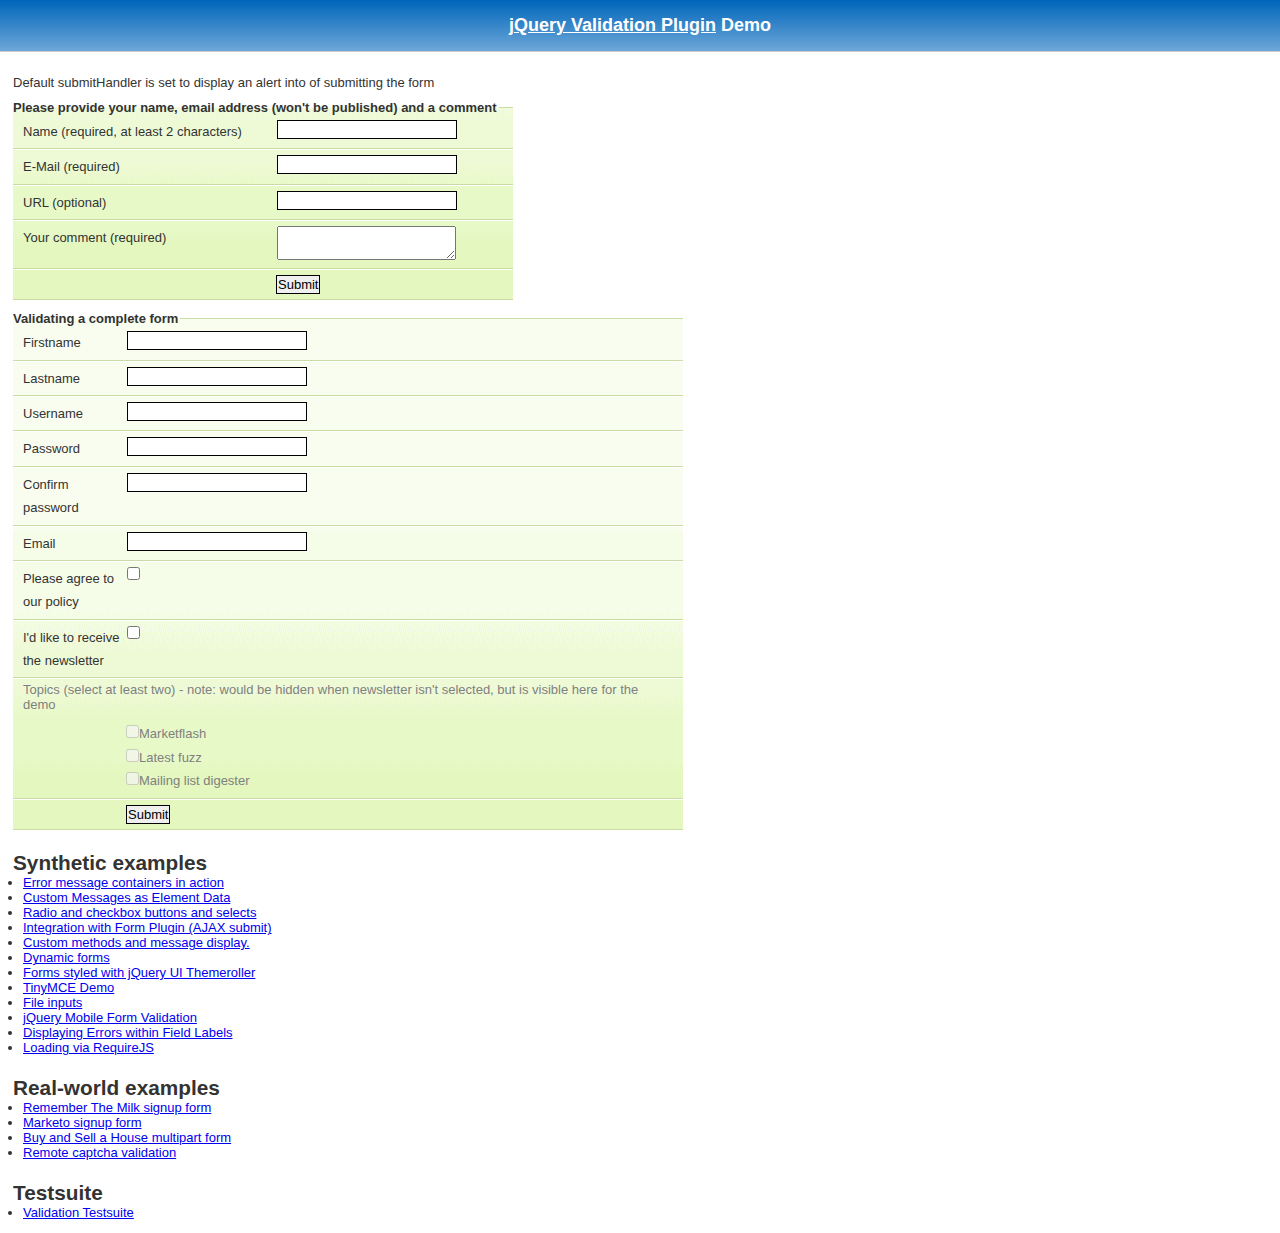
<file: js-lib/jquery-validation/demo/index.html>
<!DOCTYPE html>
<html lang="en">
<head>
	<meta charset="utf-8">
	<title>jQuery validation plug-in - main demo</title>
	<link rel="stylesheet" href="css/screen.css">
	<script src="../lib/jquery.js"></script>
	<script src="../dist/jquery.validate.js"></script>
	<script>
	$.validator.setDefaults({
		submitHandler: function() {
			alert("submitted!");
		}
	});

	$().ready(function() {
		// validate the comment form when it is submitted
		$("#commentForm").validate();

		// validate signup form on keyup and submit
		$("#signupForm").validate({
			rules: {
				firstname: "required",
				lastname: "required",
				username: {
					required: true,
					minlength: 2
				},
				password: {
					required: true,
					minlength: 5
				},
				confirm_password: {
					required: true,
					minlength: 5,
					equalTo: "#password"
				},
				email: {
					required: true,
					email: true
				},
				topic: {
					required: "#newsletter:checked",
					minlength: 2
				},
				agree: "required"
			},
			messages: {
				firstname: "Please enter your firstname",
				lastname: "Please enter your lastname",
				username: {
					required: "Please enter a username",
					minlength: "Your username must consist of at least 2 characters"
				},
				password: {
					required: "Please provide a password",
					minlength: "Your password must be at least 5 characters long"
				},
				confirm_password: {
					required: "Please provide a password",
					minlength: "Your password must be at least 5 characters long",
					equalTo: "Please enter the same password as above"
				},
				email: "Please enter a valid email address",
				agree: "Please accept our policy"
			}
		});

		// propose username by combining first- and lastname
		$("#username").focus(function() {
			var firstname = $("#firstname").val();
			var lastname = $("#lastname").val();
			if (firstname && lastname && !this.value) {
				this.value = firstname + "." + lastname;
			}
		});

		//code to hide topic selection, disable for demo
		var newsletter = $("#newsletter");
		// newsletter topics are optional, hide at first
		var inital = newsletter.is(":checked");
		var topics = $("#newsletter_topics")[inital ? "removeClass" : "addClass"]("gray");
		var topicInputs = topics.find("input").attr("disabled", !inital);
		// show when newsletter is checked
		newsletter.click(function() {
			topics[this.checked ? "removeClass" : "addClass"]("gray");
			topicInputs.attr("disabled", !this.checked);
		});
	});
	</script>
	<style>
	#commentForm {
		width: 500px;
	}
	#commentForm label {
		width: 250px;
	}
	#commentForm label.error, #commentForm input.submit {
		margin-left: 253px;
	}
	#signupForm {
		width: 670px;
	}
	#signupForm label.error {
		margin-left: 10px;
		width: auto;
		display: inline;
	}
	#newsletter_topics label.error {
		display: none;
		margin-left: 103px;
	}
	</style>
</head>
<body>
<h1 id="banner"><a href="http://jqueryvalidation.org/">jQuery Validation Plugin</a> Demo</h1>
<div id="main">
	<p>Default submitHandler is set to display an alert into of submitting the form</p>
	<form class="cmxform" id="commentForm" method="get" action="">
		<fieldset>
			<legend>Please provide your name, email address (won't be published) and a comment</legend>
			<p>
				<label for="cname">Name (required, at least 2 characters)</label>
				<input id="cname" name="name" minlength="2" type="text" required>
			</p>
			<p>
				<label for="cemail">E-Mail (required)</label>
				<input id="cemail" type="email" name="email" required>
			</p>
			<p>
				<label for="curl">URL (optional)</label>
				<input id="curl" type="url" name="url">
			</p>
			<p>
				<label for="ccomment">Your comment (required)</label>
				<textarea id="ccomment" name="comment" required></textarea>
			</p>
			<p>
				<input class="submit" type="submit" value="Submit">
			</p>
		</fieldset>
	</form>
	<form class="cmxform" id="signupForm" method="get" action="">
		<fieldset>
			<legend>Validating a complete form</legend>
			<p>
				<label for="firstname">Firstname</label>
				<input id="firstname" name="firstname" type="text">
			</p>
			<p>
				<label for="lastname">Lastname</label>
				<input id="lastname" name="lastname" type="text">
			</p>
			<p>
				<label for="username">Username</label>
				<input id="username" name="username" type="text">
			</p>
			<p>
				<label for="password">Password</label>
				<input id="password" name="password" type="password">
			</p>
			<p>
				<label for="confirm_password">Confirm password</label>
				<input id="confirm_password" name="confirm_password" type="password">
			</p>
			<p>
				<label for="email">Email</label>
				<input id="email" name="email" type="email">
			</p>
			<p>
				<label for="agree">Please agree to our policy</label>
				<input type="checkbox" class="checkbox" id="agree" name="agree">
			</p>
			<p>
				<label for="newsletter">I'd like to receive the newsletter</label>
				<input type="checkbox" class="checkbox" id="newsletter" name="newsletter">
			</p>
			<fieldset id="newsletter_topics">
				<legend>Topics (select at least two) - note: would be hidden when newsletter isn't selected, but is visible here for the demo</legend>
				<label for="topic_marketflash">
					<input type="checkbox" id="topic_marketflash" value="marketflash" name="topic">Marketflash
				</label>
				<label for="topic_fuzz">
					<input type="checkbox" id="topic_fuzz" value="fuzz" name="topic">Latest fuzz
				</label>
				<label for="topic_digester">
					<input type="checkbox" id="topic_digester" value="digester" name="topic">Mailing list digester
				</label>
				<label for="topic" class="error">Please select at least two topics you'd like to receive.</label>
			</fieldset>
			<p>
				<input class="submit" type="submit" value="Submit">
			</p>
		</fieldset>
	</form>
	<h3>Synthetic examples</h3>
	<ul>
		<li><a href="errorcontainer-demo.html">Error message containers in action</a>
		</li>
		<li><a href="custom-messages-data-demo.html">Custom Messages as Element Data</a>
		</li>
		<li><a href="radio-checkbox-select-demo.html">Radio and checkbox buttons and selects</a>
		</li>
		<li><a href="ajaxSubmit-integration-demo.html">Integration with Form Plugin (AJAX submit)</a>
		</li>
		<li><a href="custom-methods-demo.html">Custom methods and message display.</a>
		</li>
		<li><a href="dynamic-totals.html">Dynamic forms</a>
		</li>
		<li><a href="themerollered.html">Forms styled with jQuery UI Themeroller</a>
		</li>
		<li><a href="tinymce/">TinyMCE Demo</a>
		</li>
		<li><a href="file_input.html">File inputs</a>
		</li>
		<li><a href="jquerymobile.html">jQuery Mobile Form Validation</a>
		</li>
		<li><a href="errors-within-labels.html">Displaying Errors within Field Labels</a>
		</li>
		<li><a href="requirejs/index.html">Loading via RequireJS</a>
		</li>
	</ul>
	<h3>Real-world examples</h3>
	<ul>
		<li><a href="milk/">Remember The Milk signup form</a>
		</li>
		<li><a href="marketo/">Marketo signup form</a>
		</li>
		<li><a href="multipart/">Buy and Sell a House multipart form</a>
		</li>
		<li><a href="captcha/">Remote captcha validation</a>
		</li>
	</ul>
	<h3>Testsuite</h3>
	<ul>
		<li><a href="../test/">Validation Testsuite</a>
		</li>
	</ul>
</div>
</body>
</html>
</file>
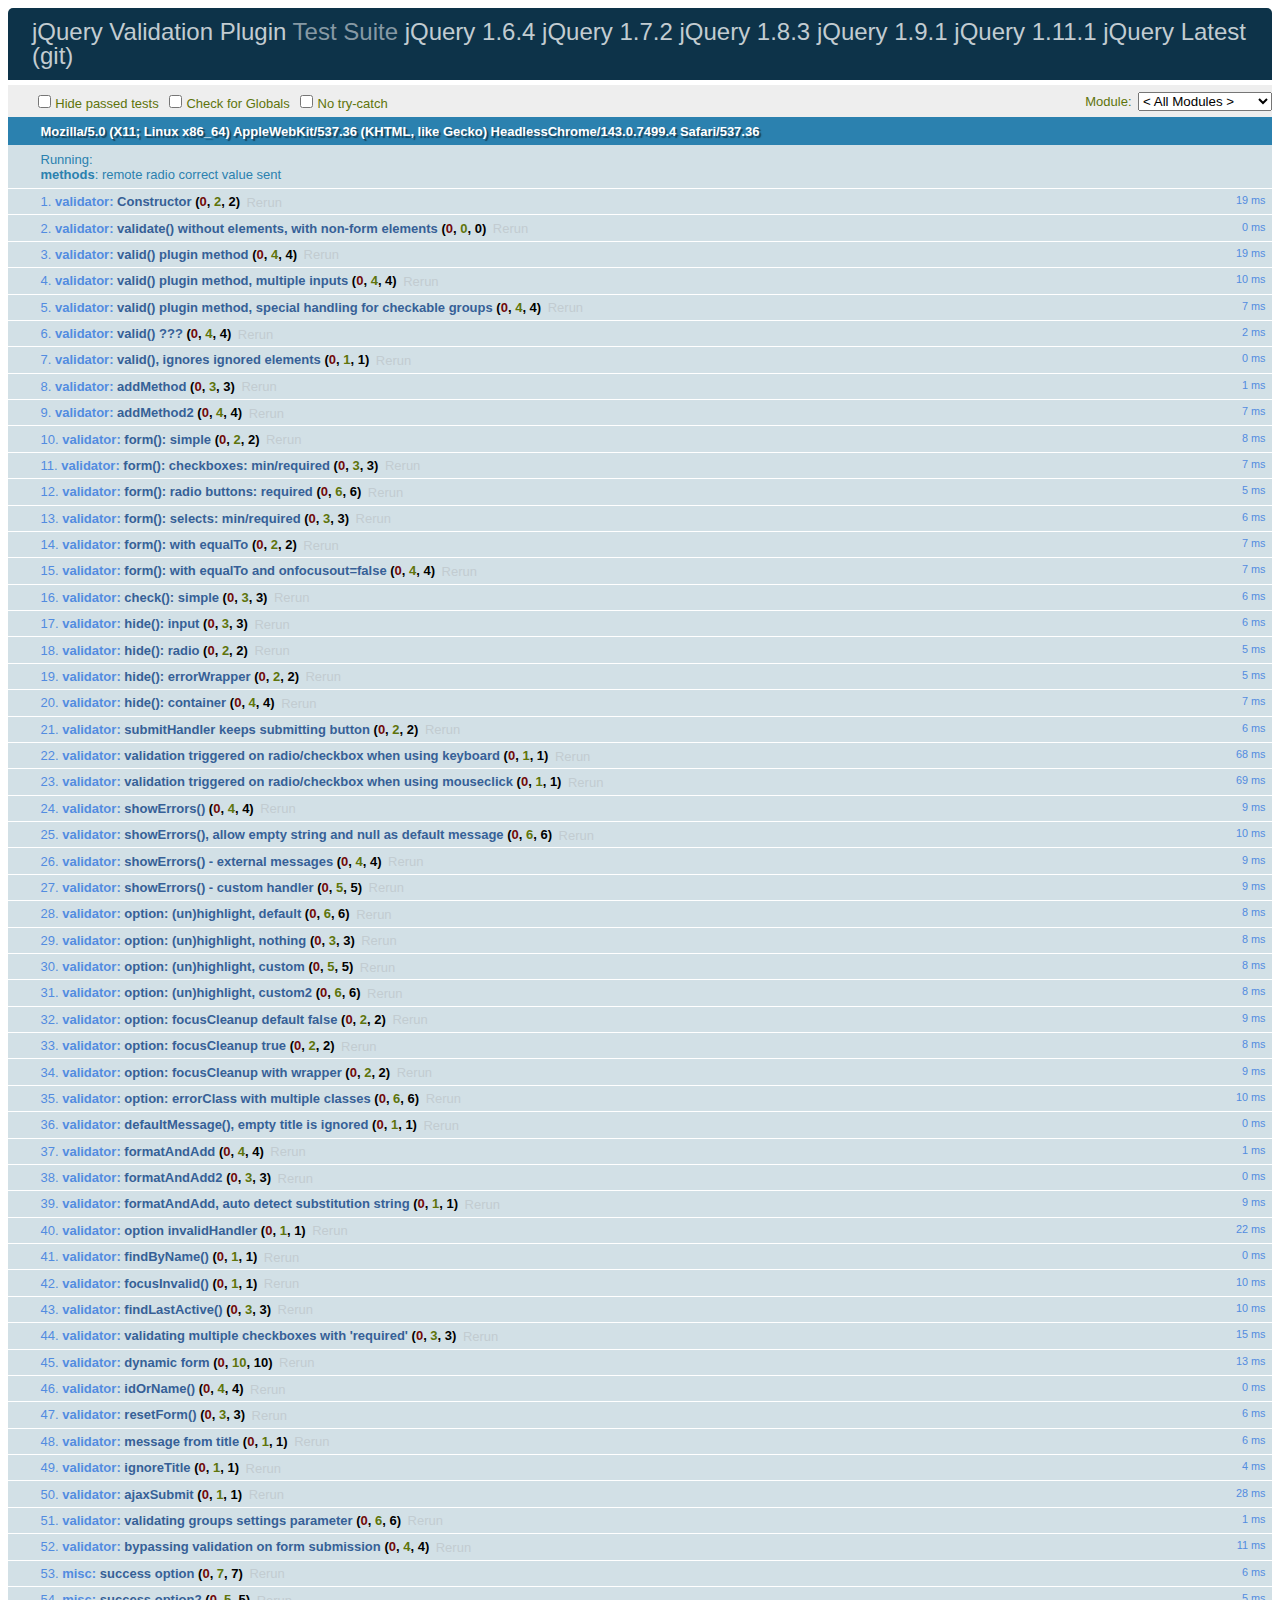
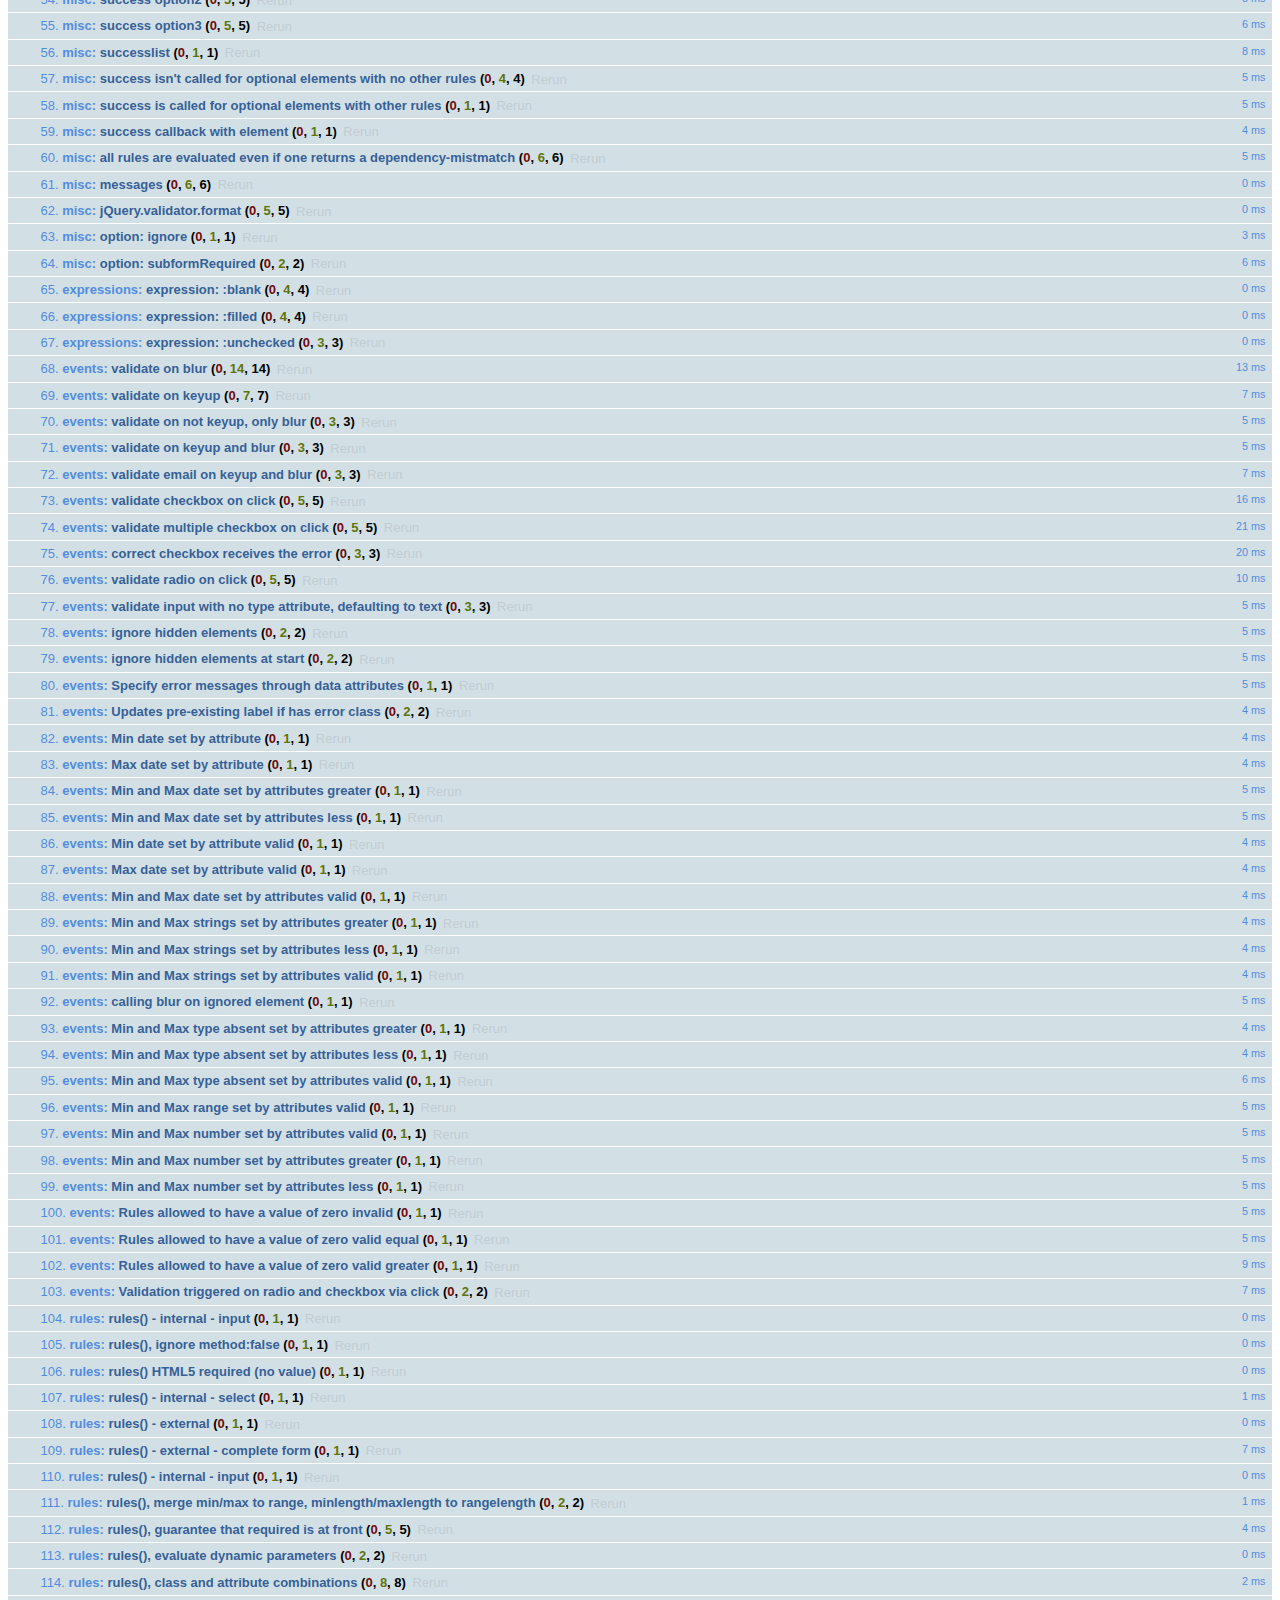
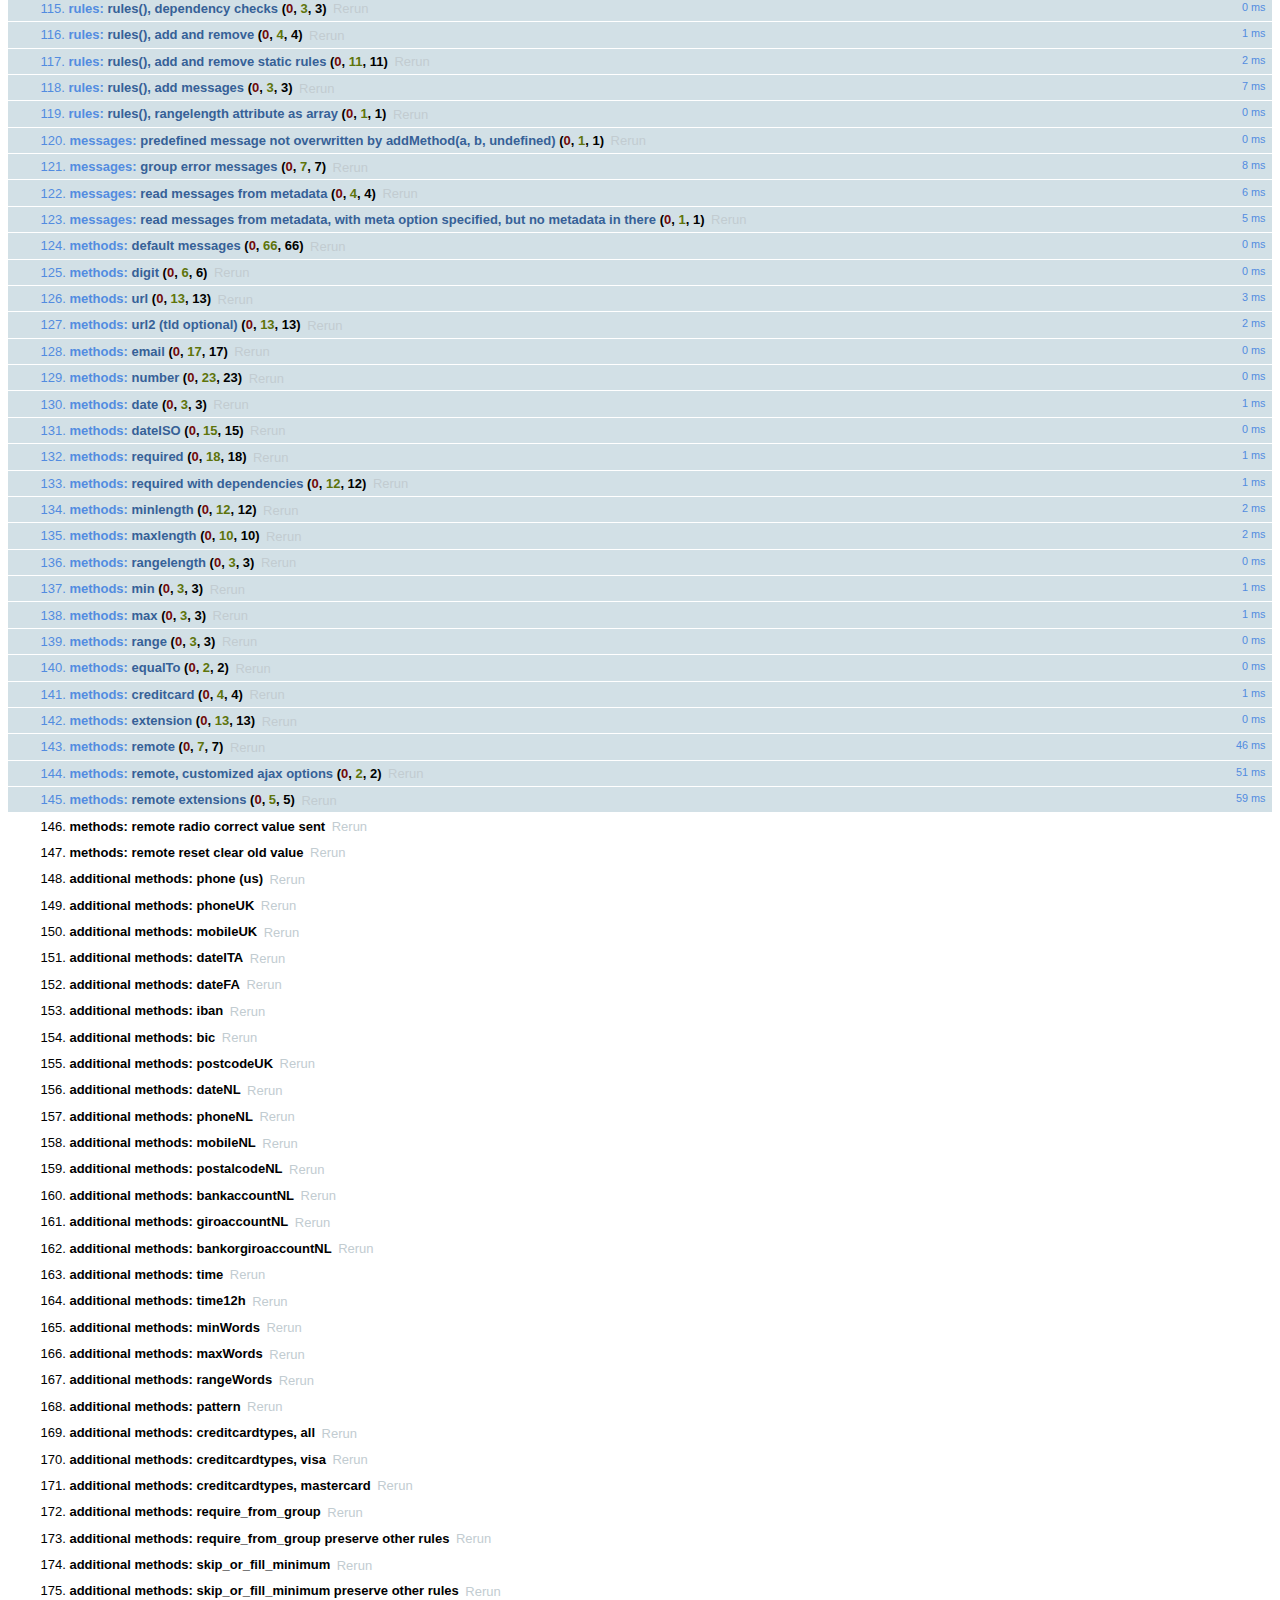
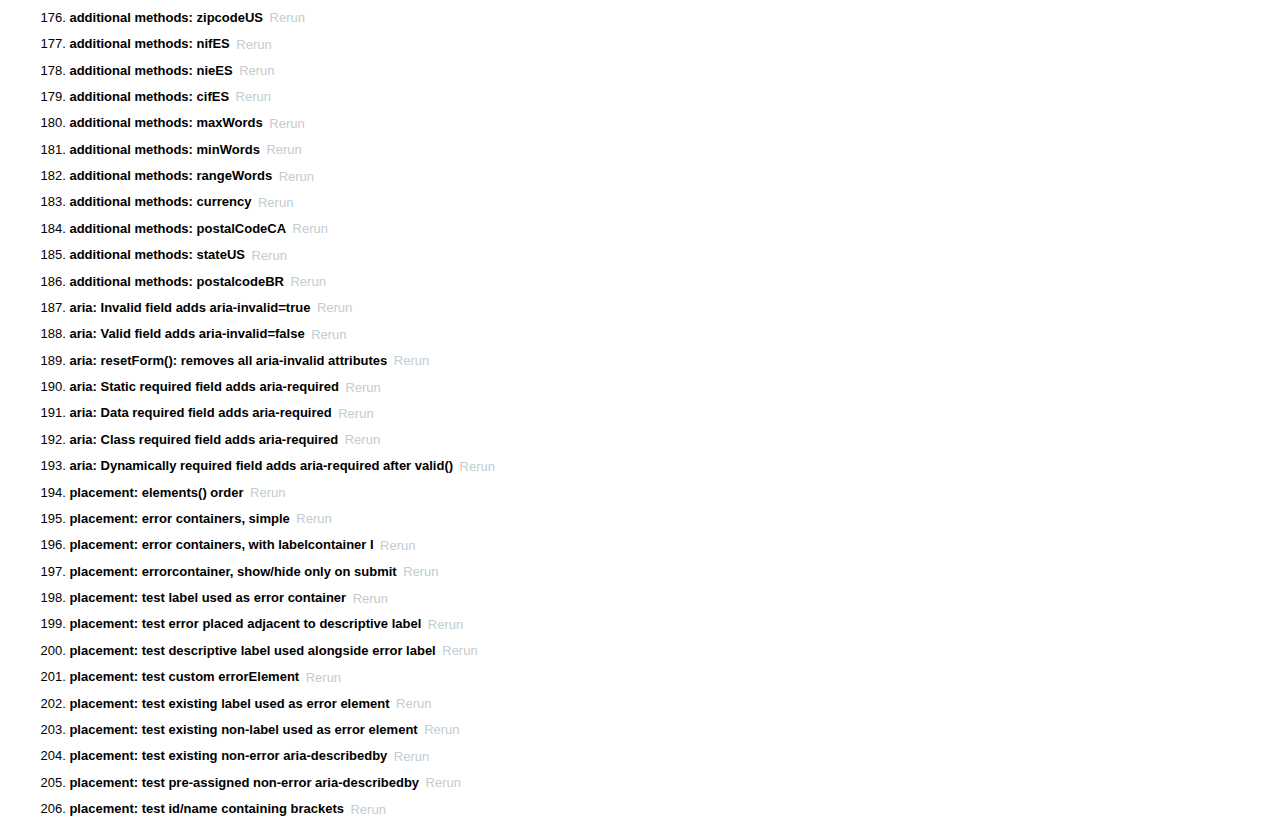
<file: js-lib/jquery-validation/test/index.html>
<!DOCTYPE html>
<html id="html">
<head>
	<meta charset="utf-8">
	<title>jQuery - Validation Test Suite</title>
	<link rel="stylesheet" href="qunit/qunit.css">
	<script src="../lib/jquery.js"></script>
	<script src="../lib/jquery.simulate.js"></script>
	<script src="../lib/jquery.form.js"></script>
	<script src="qunit/qunit.js"></script>
	<script src="../lib/jquery.mockjax.js"></script>
	<script src="../dist/jquery.validate.js"></script>
	<script src="../dist/additional-methods.js"></script>
	<script src="test.js"></script>
	<script src="rules.js"></script>
	<script src="messages.js"></script>
	<script src="methods.js"></script>
	<script src="aria.js"></script>
	<script src="error-placement.js"></script>
</head>
<body id="body">
<h1 id="qunit-header">
	<a href="http://jqueryvalidation.org/">jQuery Validation Plugin</a> Test Suite
	<a href="?jquery=1.6.4">jQuery 1.6.4</a>
	<a href="?jquery=1.7.2">jQuery 1.7.2</a>
	<a href="?jquery=1.8.3">jQuery 1.8.3</a>
	<a href="?jquery=1.9.1">jQuery 1.9.1</a>
	<a href="?jquery=1.11.1">jQuery 1.11.1</a>
	<a href="?jquery=git">jQuery Latest (git)</a>
</h1>
<div>
</div>
<h2 id="qunit-banner"></h2>
<div id="qunit-testrunner-toolbar"></div>
<h2 id="qunit-userAgent"></h2>
<ol id="qunit-tests"></ol>
<!-- Test HTML -->
<div id="other" style="display:none;">
	<input type="password" name="pw1" id="pw1" value="engfeh">
	<input type="password" name="pw2" id="pw2" value="">
</div>
<div id="qunit-fixture">
	<p id="firstp">See <a id="simon1" href="http://simon.incutio.com/archive/2003/03/25/#getElementsBySelector" rel="bookmark">this blog entry</a> for more information.</p>
	<p id="ap">
		Here are some links in a normal paragraph: <a id="google" href="http://www.google.com/" title="Google!">Google</a>,
		<a id="groups" href="http://groups.google.com/">Google Groups</a>. This link has
		<code><a href="#" id="anchor1">class="blog"</a>
		</code>:
		<a href="http://diveintomark.org/" class="blog" hreflang="en" id="mark">diveintomark</a>
	</p>
	<div id="foo">
		<p id="sndp">Everything inside the red border is inside a div with
			<code>id="foo"</code>.</p>
		<p lang="en" id="en">This is a normal link: <a id="yahoo" href="http://www.yahoo.com/" class="blogTest">Yahoo</a>
		</p>
		<p id="sap">This link has
			<code><a href="#2" id="anchor2">class="blog"</a>
			</code>: <a href="http://simon.incutio.com/" class="blog link" id="simon">Simon Willison's Weblog</a>
		</p>
	</div>
	<p id="first">Try them out:</p>
	<ul id="firstUL"></ul>
	<ol id="empty"></ol>
	<form id="testForm1">
		<input type="text" data-rule-required="true" data-rule-minlength="2" title="buga" name="firstname" id="firstname">
		<label id="errorFirstname" for="firstname" class="error">error for firstname</label>
		<input type="text" data-rule-required="true" title="buga" name="lastname" id="lastname">
		<input type="text" data-rule-required="true" title="something" name="something" id="something" value="something">
	</form>
	<form id="testForm1clean">
		<input title="buga" name="firstnamec" id="firstnamec">
		<label id="errorFirstnamec" for="firstnamec" class="error">error for firstname</label>
		<input title="buga" name="lastname" id="lastnamec">
		<input name="username" id="usernamec">
	</form>
	<form id="userForm">
		<input type="text" data-rule-required="true" name="username" id="username">
		<input type="submit" name="submitButton" value="submitButtonValue">
	</form>
	<form id="signupForm" action="form.php">
		<input id="user" name="user" title="Please enter your username (at least 3 characters)" data-rule-required="true" data-rule-minlength="3">
		<input type="password" name="password" id="password" data-rule-required="true" data-rule-minlength="5">
	</form>
	<form id="testForm2">
		<input data-rule-required="true" type="radio" name="agree" id="agb">
		<label for="agree" id="agreeLabel" class="xerror">error for agb</label>
	</form>
	<form id="testForm3">
		<select data-rule-required="true" name="meal" id="meal">
			<option value="">Please select...</option>
			<option value="1">Food</option>
			<option value="2">Milk</option>
		</select>
	</form>
	<div class="error" id="errorContainer">
		<ul>
			<li class="error" id="errorWrapper">
				<label for="meal" id="mealLabel" class="error">error for meal</label>
			</li>
		</ul>
	</div>
	<form id="testForm4">
		<input data-rule-foo="true" name="f1" id="f1">
		<input data-rule-bar="true" name="f2" id="f2">
	</form>
	<form id="testForm5">
		<input data-rule-equalto="#x2" value="x" name="x1" id="x1">
		<input data-rule-equalto="#x1" value="y" name="x2" id="x2">
	</form>
	<form id="testForm6">
		<input data-rule-required="true" data-rule-minlength="2" type="checkbox" name="check" id="form6check1">
		<input type="checkbox" name="check" id="form6check2">
	</form>
	<form id="testForm7">
		<select data-rule-required="true" data-rule-minlength="2" name="selectf7" id="selectf7" multiple="multiple">
			<option id="optionxa" value="0">0</option>
			<option id="optionxb" value="1">1</option>
			<option id="optionxc" value="2">2</option>
			<option id="optionxd" value="3">3</option>
		</select>
	</form>
	<form id="dateRangeForm">
		<input id="fromDate" name="fromDate" class="requiredDateRange" value="x">
		<input id="toDate" name="toDate" class="requiredDateRange" value="y">
		<span class="errorContainer"></span>
	</form>
	<form id="testForm8">
		<input id="form8input" data-rule-required="true" data-rule-number="true" data-rule-rangelength="2,8" name="abc">
		<input type="radio" name="radio1">
	</form>
	<form id="testForm9">
		<input id="testEmail9" data-rule-required="true" data-rule-email="true" data-msg-required="required" data-msg-email="email">
		<input id="testGeneric9" data-rule-required="true" data-rule-email="true" data-msg="generic" data-msg-email="email">
	</form>
	<form id="testForm10">
		<input type="radio" name="testForm10Radio" value="1" id="testForm10Radio1">
		<input type="radio" name="testForm10Radio" value="2" id="testForm10Radio2">
	</form>
	<form id="testForm11">
		<!-- HTML5 -->
		<input required type="text" name="testForm11Text" id="testForm11text1">
	</form>
	<form id="testForm12">
		<!-- empty "type" attribute -->
		<input name="testForm12text" id="testForm12text" data-rule-required="true">
	</form>
	<form id="testForm13">
		<select id="cars-select" name="cars" title="Please select at least two cars, but no more than three" required rangelength="[2,3]" multiple="multiple">
			<option value="m_sl">Mercedes SL</option>
			<option value="o_c">Opel Corsa</option>
			<option value="vw_p">VW Polo</option>
			<option value="t_s">Titanic Skoda</option>
		</select>
	</form>
	<form id="testForm14">
		<!-- test existing "label" error holder -->
		<input name="testForm14text" id="testForm14text" data-rule-required="true" data-msg="required">
		<label for="testForm14text" class="error"></label>
	</form>
	<form id="testForm16">
		<!-- test existing "label" attribute -->
		<input name="testForm16text" id="testForm16text" data-rule-required="true" data-msg="missing">
		<label for="testForm16text" class="title">Field Label</label>
	</form>
	<form id="testForm15">
		<!-- test existing non-label error holder -->
		<input name="testForm15text" id="testForm15text" data-rule-required="true" data-msg="required" aria-describedby="testForm15text-error">
		<span id="testForm15text-error" class="error"></span>
	</form>
	<form id="testForm17">
		<!-- test existing non-error aria-describedby -->
		<label for="testForm17text">My Label</label>
		<input name="testForm17text" id="testForm17text" data-rule-required="true" data-msg="required" aria-describedby="testForm17text-description">
		<span id="testForm17text-description">This is where you enter your data</span>
	</form>
	<form id="testForm18">
		<!-- test id/name containing brackets -->
		<input name="testForm18[text]" id="testForm18[text]" required>
	</form>
	<form id="dataMessages">
		<input name="dataMessagesName" id="dataMessagesName" class="required" data-msg-required="You must enter a value here">
	</form>
	<div id="simplecontainer">
		<h3></h3>
	</div>
	<div id="container" style="min-height:1px"></div>
	<ol id="labelcontainer"></ol>
	<form id="elementsOrder">
		<select class="required" name="order1" id="order1">
			<option value="">none</option>
		</select>
		<input class="required" name="order2" id="order2">
		<input class="required" name="order3" type="checkbox" id="order3">
		<input class="required" name="order4" id="order4">
		<input class="required" name="order5" type="radio" id="order5">
		<input class="required" name="order6" id="order6">
		<ul id="orderContainer">
		</ul>
	</form>
	<form id="form" action="formaction">
		<input type="text" name="action" value="Test" id="text1">
		<input type="text" name="text2" value="   " id="text1b">
		<input type="text" name="text2" value="T " id="text1c">
		<input type="text" name="text2" value="T" id="text2">
		<input type="text" name="text2" value="TestTestTest" id="text3">
		<input type="text" name="action" value="0" id="value1">
		<input type="text" name="text2" value="10" id="value2">
		<input type="text" name="text2" value="1000" id="value3">
		<input type="radio" name="radio1" id="radio1">
		<input type="radio" name="radio1" id="radio1a">
		<input type="radio" name="radio2" id="radio2" checked="checked">
		<input type="radio" name="radio" id="radio3">
		<input type="radio" name="radio" id="radio4" checked="checked">
		<input type="checkbox" name="check" id="check1" checked="checked">
		<input type="checkbox" name="check" id="check1b">
		<input type="checkbox" name="check2" id="check2">
		<input type="checkbox" name="check3" id="check3" checked="checked">
		<input type="checkbox" name="check3" checked="checked">
		<input type="checkbox" name="check3" checked="checked">
		<input type="checkbox" name="check3" checked="checked">
		<input type="checkbox" name="check3" checked="checked">
		<input type="hidden" name="hidden" id="hidden1">
		<input type="text" style="display:none;" name="foo[bar]" id="hidden2">
		<input type="text" readonly="readonly" id="name" name="name" value="name">
		<button name="button">Button</button>
		<textarea id="area1" name="area1">foobar</textarea>
		<textarea id="area2" name="area2"></textarea>
		<select name="select1" id="select1">
			<option id="option1a" value="">Nothing</option>
			<option id="option1b" value="1">1</option>
			<option id="option1c" value="2">2</option>
			<option id="option1d" value="3">3</option>
		</select>
		<select name="select2" id="select2">
			<option id="option2a" value="">Nothing</option>
			<option id="option2b" value="1">1</option>
			<option id="option2c" value="2">2</option>
			<option id="option2d" selected="selected" value="3">3</option>
		</select>
		<select name="select3" id="select3" multiple="multiple">
			<option id="option3a" value="">Nothing</option>
			<option id="option3b" selected="selected" value="1">1</option>
			<option id="option3c" selected="selected" value="2">2</option>
			<option id="option3d" value="3">3</option>
		</select>
		<select name="select4" id="select4" multiple="multiple">
			<option id="option4a" selected="selected" value="1">1</option>
			<option id="option4b" selected="selected" value="2">2</option>
			<option id="option4c" selected="selected" value="3">3</option>
			<option id="option4d" selected="selected" value="4">4</option>
			<option id="option4e" selected="selected" value="5">5</option>
		</select>
		<select name="select5" id="select5" multiple="multiple">
			<option id="option5a" value="0">0</option>
			<option id="option5b" value="1">1</option>
			<option id="option5c" value="2">2</option>
			<option id="option5d" value="3">3</option>
		</select>
	</form>
	<form id="v2">
		<input id="v2-i1" name="v2-i1" class="required">
		<input id="v2-i2" name="v2-i2" class="required email">
		<input id="v2-i3" name="v2-i3" class="url">
		<input id="v2-i4" name="v2-i4" class="required" minlength="2">
		<input id="v2-i5" name="v2-i5" class="required" minlength="2" maxlength="5" customMethod1="123">
		<input id="v2-i6" name="v2-i6" class="required customMethod2" data-rule-maxlength="5" data-rule-minlength="2">
		<input id="v2-i7" name="v2-i7">
	</form>
	<form id="checkables">
		<input type="checkbox" id="checkable1" name="checkablesgroup" class="required">
		<input type="checkbox" id="checkable2" name="checkablesgroup">
		<input type="checkbox" id="checkable3" name="checkablesgroup">
	</form>
	<form id="subformRequired">
		<div class="billingAddressControl">
			<input type="checkbox" id="bill_to_co" name="bill_to_co" class="toggleCheck" checked="checked" style="width: auto;" tabindex="1">
			<label for="bill_to_co" style="cursor:pointer">Same as Company Address</label>
		</div>
		<div id="subform">
			<input maxlength="40" class="billingRequired" name="bill_first_name" size="20" type="text" tabindex="2" value="">
		</div>
		<input id="co_name" class="required" maxlength="40" name="co_name" size="20" type="text" tabindex="1" value="">
	</form>
	<form id="withTitle">
		<input class="required" name="hastitle" type="text" title="fromtitle">
	</form>
	<form id="ccform" method="get">
		<input id="cardnumber" name="cardnumber">
	</form>
	<form id="productInfo">
		<input class="productInfo" name="partnumber">
		<input class="productInfo" name="description">
		<input class="productInfo" name="color">
		<input name="supplier">
		<input class="productInfo" type="checkbox" name="discount">
	</form>
	<form id="updateLabel">
		<input class="required" name="updateLabelInput" id="updateLabelInput" data-msg-required="You must enter a value here">
		<label id="targetLabel" class="error" for="updateLabelInput">Some server-side error</label>
	</form>
	<form id="rangesMinDateInvalid">
		<input type="date" id="minDateInvalid" name="minDateInvalid" min="2012-12-21" value="2012-11-21">
	</form>
	<form id="ranges">
		<input type="date" id="maxDateInvalid" name="maxDateInvalid" max="2012-12-21" value="2013-01-21">
		<input type="date" id="rangeDateInvalidGreater" name="rangeDateInvalidGreater" min="2012-11-21" max="2013-01-21" value="2013-02-21">
		<input type="date" id="rangeDateInvalidLess" name="rangeDateInvalidLess" min="2012-11-21" max="2013-01-21" value="2012-10-21">
		<input type="date" id="maxDateValid" name="maxDateValid" max="2013-01-21" value="2012-12-21">
		<input type="date" id="rangeDateValid" name="rangeDateValid" min="2012-11-21" max="2013-01-21" value="2012-12-21">
		<!-- input type text is not supposed to have min/max according to html5,
			 but for backward compatibility with 1.10.0 we treat it as number.
			 you can also use type="number", in which case the browser may also
			 do validation, and mobile browsers may offer a numeric keypad to edit
			 the value.
			 Type absent is treated like type="text".
		  -->
		<input type="text" id="rangeTextInvalidGreater" name="rangeTextInvalidGreater" min="50" max="200" value="1000">
		<input type="text" id="rangeTextInvalidLess" name="rangeTextInvalidLess" min="200" max="1000" value="50">
		<input id="rangeAbsentInvalidGreater" name="rangeAbsentInvalidGreater" min="50" max="200" value="1000">
		<input id="rangeAbsentInvalidLess" name="rangeAbsentInvalidLess" min="200" max="1000" value="50">
		<input type="text" id="rangeTextValid" name="rangeTextValid" min="50" max="1000" value="200">
		<input id="rangeAbsentValid" name="rangeAbsentValid" min="50" max="1000" value="200">
		<!-- ranges are like numbers in html5, except that browser is not required
			 to demand an exact value.  User interface could be a slider.
		  -->
		<input type="range" id="rangeRangeValid" name="rangeRangeValid" min="50" max="1000" value="200">
		<input type="number" id="rangeNumberValid" name="rangeNumberValid" min="50" max="1000" value="200">
		<input type="number" id="rangeNumberInvalidGreater" name="rangeNumberInvalidGreater" min="50" max="200" value="1000">
		<input type="number" id="rangeNumberInvalidLess" name="rangeNumberInvalidLess" min="50" max="200" value="6">
		<input type="number" id="rangeMinZeroInvalidLess" name="rangeMinZeroInvalidLess" min="0" value="-1">
		<input type="number" id="rangeMinZeroValidEqual" name="rangeMinZeroValidEqual" min="0" value="0">
		<input type="number" id="rangeMinZeroValidGreater" name="rangeMinZeroValidGreater" min="0" value="1">
	</form>
	<form id="rangeMinDateValid">
		<input type="date" id="minDateValid" name="minDateValid" min="2012-11-21" value="2012-12-21">
	</form>
	<form id="bypassValidation">
		<input type="text" name="bypassValidationRequiredInput" required>
		<input id="normalSubmit" type="submit" value="submit">
		<input id="bypassSubmitWithCancel" type="submit" class="cancel" value="bypass1">
		<input id="bypassSubmitWithNoValidate1" type="submit" formnovalidate value="bypass1">
		<input id="bypassSubmitWithNoValidate2" type="submit" formnovalidate="formnovalidate" value="bypass2">
	</form>
	<form id="ariaInvalid">
		<input type="text" name="ariaInvalidFirstName" id="ariaInvalidFirstName">
	</form>
	<form id="ariaRequired">
		<input type="text" name="ariaRequiredDynamic" id="ariaRequiredDynamic">
		<input type="text" name="ariaRequiredStatic" id="ariaRequiredStatic" required="">
		<input type="text" name="ariaRequiredData" id="ariaRequiredData" data-rule-required="true">
		<input type="text" name="ariaRequiredClass" id="ariaRequiredClass" class="required">
	</form>
	<form id="ignoredElements">
		<select id="ss1" class="ignore">
			<option value="1">option 1</option>
			<option value="2">option 2</option>
		</select>
		<br>
		<input name="test" class="required" value="">
	</form>
	<form id="radiocheckbox" autocomplete="off">
		<input id="radiocheckbox-0-1" autocomplete="off" type="radio" name="radiocheckbox-0" required="required">
		<input id="radiocheckbox-0-2" autocomplete="off" type="radio" name="radiocheckbox-0" required="required">
		<input id="radiocheckbox-0-3" autocomplete="off" type="radio" name="radiocheckbox-0" required="required">
		<input id="radiocheckbox-1-1" autocomplete="off" type="checkbox" name="radiocheckbox-1" required="required">
		<input id="radiocheckbox-1-2" autocomplete="off" type="checkbox" name="radiocheckbox-1" required="required">
		<input id="radiocheckbox-1-3" autocomplete="off" type="checkbox" name="radiocheckbox-1" required="required">
	</form>
</div>
</body>
</html>
</file>
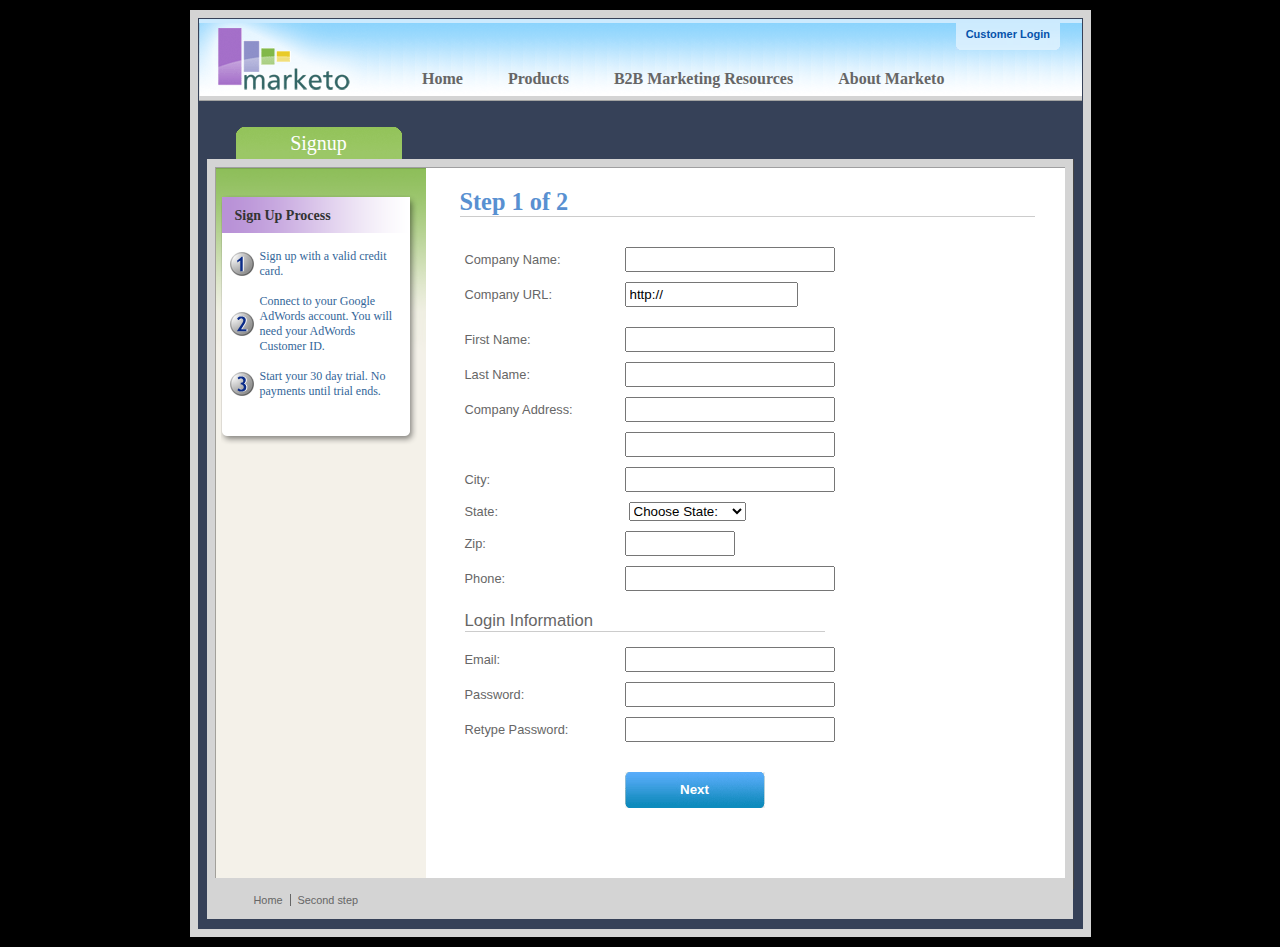
<file: js-lib/jquery-validation/demo/marketo/index.html>
<!DOCTYPE html>
<html lang="en">
<head>
	<meta charset="utf-8">
	<title>Subscription Signup | Marketo</title>
	<script src="../../lib/jquery.js"></script>
	<script src="../../lib/jquery.mockjax.js"></script>
	<script src="../../dist/jquery.validate.js"></script>
	<script src="jquery.maskedinput.js"></script>
	<script src="mktSignup.js"></script>
	<link rel="stylesheet" href="stylesheet.css">
</head>
<body>
<!-- start page wrapper -->
<div id="letterbox">
	<!-- start header container -->
	<div id="header-background">
		<div class="nav-global-container">
			<div class="login">
				<a href="#">
					<span></span>Customer Login</a>
			</div>
			<div class="logo">
				<a href="#">
					<img src="images/logo_marketo.gif" width="168" height="73" alt="Marketo">
				</a>
			</div>
			<div class="nav-global">
				<ul>
					<li>
						<a href="#" class="nav-g01">
							<span></span>Home</a>
					</li>
					<li>
						<a href="#" class="nav-g02">
							<span></span>Products</a>
					</li>
					<li>
						<a href="#" class="nav-g04">
							<span></span>B2B Marketing Resources</a>
					</li>
					<li>
						<a href="#" class="nav-g05">
							<span></span>About Marketo</a>
					</li>
				</ul>
			</div>
		</div>
	</div>
	<!-- end header container -->
	<div class="line-grey-tier"></div>
	<!-- start page container 2 div-->
	<div id="page-container" class="resize">
		<div id="page-content-inner" class="resize">
			<!-- start col-main -->
			<div id="col-main" class="resize" style="">
				<!-- start main content -->
				<div class="main-content resize">
					<div class="action-container" style="display:none;"></div>
					<h1>Step 1 of 2</h1>
					<p>
					</p>
					<br clear="all">
					<div>
						<form id="profileForm" type="actionForm" action="step2.htm" method="get">
							<div class="error" style="display:none;">
								<img src="images/warning.gif" alt="Warning!" width="24" height="24" style="float:left; margin: -5px 10px 0px 0px;">
								<span></span>.
								<br clear="all">
							</div>
							<table cellpadding="0" cellspacing="0" border="0">
								<tr>
									<td class="label">
										<label for="co_name">Company Name:</label>
									</td>
									<td class="field">
										<input id="co_name" class="required" maxlength="40" name="co_name" size="20" type="text" tabindex="1" value="">
									</td>
								</tr>
								<tr>
									<td class="label">
										<label for="co_url">Company URL:</label>
									</td>
									<td class="field">
										<input id="co_url" class="required defaultInvalid url" maxlength="40" name="co_url" style="width:163px" type="text" tabindex="2" value="http://">
									</td>
								</tr>
								<tr>
									<td>
									<td>
								</tr>
								<tr>
									<td class="label">
										<label for="first_name">First Name:</label>
									</td>
									<td class="field">
										<input id="first_name" class="required" maxlength="40" name="first_name" size="20" type="text" tabindex="3" value="">
									</td>
								</tr>
								<tr>
									<td class="label">
										<label for="last_name">Last Name:</label>
									</td>
									<td class="field">
										<input id="last_name" class="required" maxlength="40" name="last_name" size="20" type="text" tabindex="4" value="">
									</td>
								</tr>
								<tr>
									<td class="label">
										<label for="address1">Company Address:</label>
									</td>
									<td class="field">
										<input maxlength="40" class="required" name="address1" size="20" type="text" tabindex="5" value="">
									</td>
								</tr>
								<tr>
									<td class="label"></td>
									<td class="field">
										<input maxlength="40" name="address2" size="20" type="text" tabindex="6" value="">
									</td>
								</tr>
								<tr>
									<td class="label">
										<label for="city">City:</label>
									</td>
									<td class="field">
										<input maxlength="40" class="required" name="city" size="20" type="text" tabindex="7" value="">
									</td>
								</tr>
								<tr>
									<td class="label">
										<label for="state">State:</label>
									</td>
									<td class="field">
										<select id="state" class="required" name="state" style="margin-left: 4px;" tabindex="8">
											<option value="">Choose State:</option>
											<option value="AL">Alabama</option>
											<option value="AK">Alaska</option>
											<option value="AZ">Arizona</option>
											<option value="AR">Arkansas</option>
											<option value="CA">California</option>
											<option value="CO">Colorado</option>
											<option value="CT">Connecticut</option>
											<option value="DE">Delaware</option>
											<option value="FL">Florida</option>
											<option value="GA">Georgia</option>
											<option value="HI">Hawaii</option>
											<option value="ID">Idaho</option>
											<option value="IL">Illinois</option>
											<option value="IN">Indiana</option>
											<option value="IA">Iowa</option>
											<option value="KS">Kansas</option>
											<option value="KY">Kentucky</option>
											<option value="LA">Louisiana</option>
											<option value="ME">Maine</option>
											<option value="MD">Maryland</option>
											<option value="MA">Massachusetts</option>
											<option value="MI">Michigan</option>
											<option value="MN">Minnesota</option>
											<option value="MS">Mississippi</option>
											<option value="MO">Missouri</option>
											<option value="MT">Montana</option>
											<option value="NE">Nebraska</option>
											<option value="NV">Nevada</option>
											<option value="NH">New Hampshire</option>
											<option value="NJ">New Jersey</option>
											<option value="NM">New Mexico</option>
											<option value="NY">New York</option>
											<option value="NC">North Carolina</option>
											<option value="ND">North Dakota</option>
											<option value="OH">Ohio</option>
											<option value="OK">Oklahoma</option>
											<option value="OR">Oregon</option>
											<option value="PA">Pennsylvania</option>
											<option value="RI">Rhode Island</option>
											<option value="SC">South Carolina</option>
											<option value="SD">South Dakota</option>
											<option value="TN">Tennessee</option>
											<option value="TX">Texas</option>
											<option value="UT">Utah</option>
											<option value="VT">Vermont</option>
											<option value="VA">Virginia</option>
											<option value="WA">Washington</option>
											<option value="WV">West Virginia</option>
											<option value="WI">Wisconsin</option>
											<option value="WY">Wyoming</option>
										</select>
									</td>
								</tr>
								<tr>
									<td class="label">
										<label for="zip">Zip:</label>
									</td>
									<td class="field">
										<input maxlength="10" name="zip" style="width: 100px" type="text" class="required zipcode" tabindex="9" value="">
									</td>
								</tr>
								<tr>
									<td class="label">
										<label for="phone">Phone:</label>
									</td>
									<td class="field">
										<input id="phone" maxlength="14" name="phone" type="text" class="required phone" tabindex="10" value="">
									</td>
								</tr>
								<tr>
									<td colspan="2">
										<h2 style="border-bottom: 1px solid #CCCCCC;">Login Information</h2>
									</td>
								</tr>
								<tr>
									<td class="label">
										<label for="email">Email:</label>
									</td>
									<td class="field">
										<input id="email" class="required email" remote="emails.action" maxlength="40" name="email" size="20" type="text" tabindex="11" value="">
									</td>
								</tr>
								<tr>
									<td class="label">
										<label for="password1">Password:</label>
									</td>
									<td class="field">
										<input id="password1" class="required password" maxlength="40" name="password1" size="20" type="password" tabindex="12" value="">
									</td>
								</tr>
								<tr>
									<td class="label">
										<label for="password2">Retype Password:</label>
									</td>
									<td class="field">
										<input id="password2" class="required" equalTo="#password1" maxlength="40" name="password2" size="20" type="password" tabindex="13" value="">
										<div class="formError"></div>
									</td>
								</tr>
								<tr>
									<td></td>
									<td>
										<div class="buttonSubmit">
											<span></span>
											<input class="formButton" type="submit" value="Next" style="width: 140px" tabindex="14">
										</div>
									</td>
								</tr>
							</table>
							<br>
							<br>
						</form>
						<br clear="all">
					</div>
				</div>
				<!-- end main content -->
				<br>
			</div>
			<!-- end col-main -->
			<!-- start left col -->
			<div id="col-left" class="nav-left-back empty resize" style="position: absolute; min-height: 450px;">
				<div class="col-left-header-tab" style="position: absolute;">Signup</div>
				<div class="nav-left"></div>
				<div class="left-nav-callout png" style="top: 15px; margin-bottom: 100px;">
					<img src="images/left-nav-callout-long.png" class="png" alt="">
					<h6>Sign Up Process</h6>
					<a style="background-image: url(images/step1-24.gif); font-weight: normal; text-decoration: none; cursor: default;">Sign up with a valid credit card.</a>
					<a style="background-image: url(images/step2-24.gif); font-weight: normal; text-decoration: none; cursor: default;">Connect to your Google AdWords account.  You will need your AdWords Customer ID.</a>
					<a style="background-image: url(images/step3-24.gif); font-weight: normal; text-decoration: none; cursor: default;">Start your 30 day trial.  No payments until trial ends.</a>
				</div>
				<div class="footerAddress">
					<b>Marketo Inc.</b>
					<br>1710 S. Amphlett Blvd.
					<br>San Mateo, CA 94402 USA
					<br>
				</div>
				<br clear="all">
			</div>
			<!-- end left col -->
		</div>
	</div>
	<!-- end page container 2 divs-->
	<div id="footer-container" align="center">
		<div class="footer">
			<ul>
				<li><a href="..">Home</a>
				</li>
				<li class="line-off"><a href="step2.htm">Second step</a>
				</li>
			</ul>
		</div>
	</div>
	<!-- end page wrapper -->
</div>
</body>
</html>
</file>
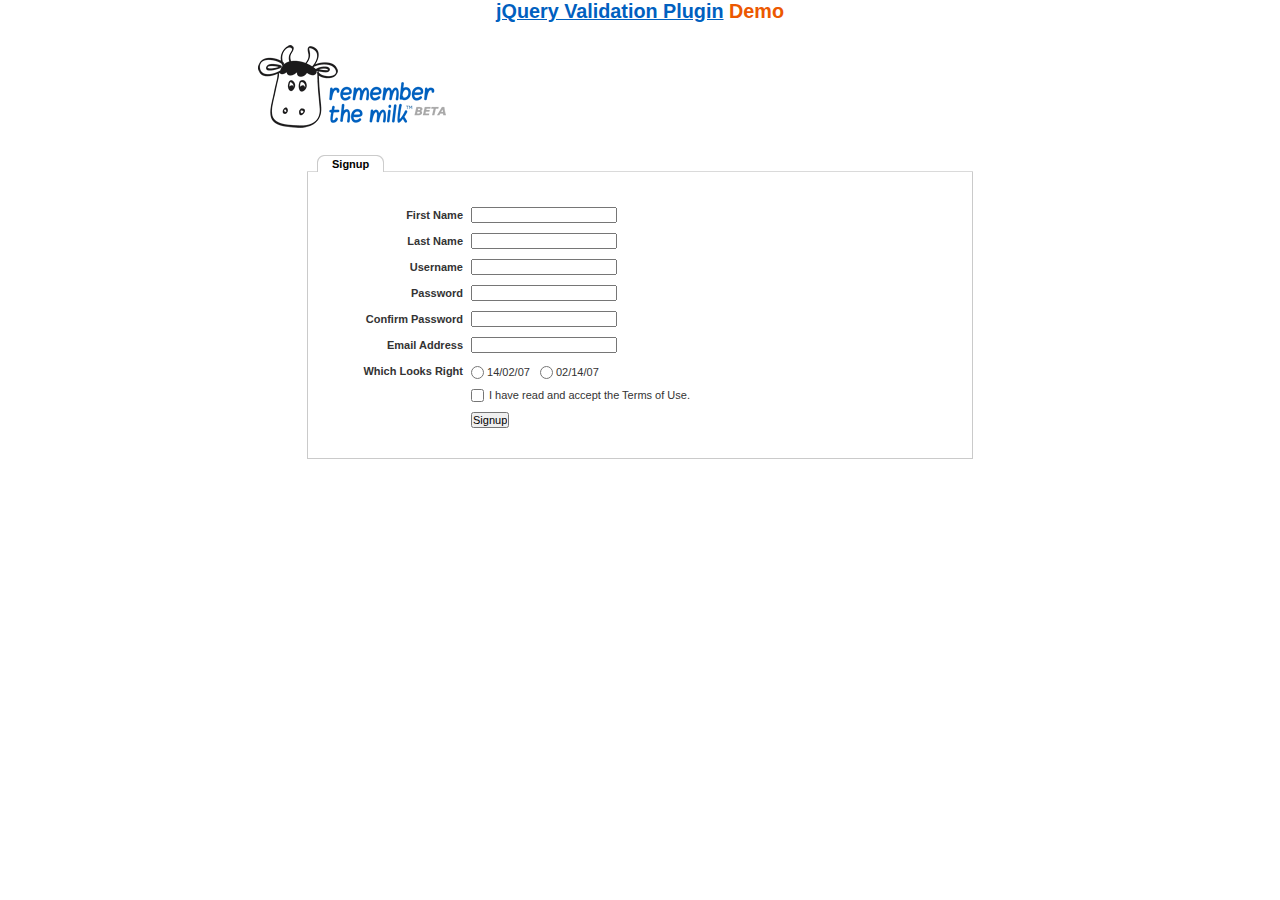
<file: js-lib/jquery-validation/demo/milk/index.html>
<!DOCTYPE html>
<html lang="en">
<head>
	<meta charset="utf-8">
	<title>Remember The Milk signup form - jQuery Validate plugin demo - with friendly permission from the RTM team</title>
	<link rel="stylesheet" href="milk.css">
	<script src="../../lib/jquery.js"></script>
	<script src="../../lib/jquery.mockjax.js"></script>
	<script src="../../dist/jquery.validate.js"></script>
	<script>
	$(document).ready(function() {
		$.mockjax({
			url: "emails.action",
			response: function(settings) {
				var email = settings.data.email,
					emails = ["glen@marketo.com", "george@bush.gov", "me@god.com", "aboutface@cooper.com", "steam@valve.com", "bill@gates.com"];
				this.responseText = "true";
				if ($.inArray(email, emails) !== -1) {
					this.responseText = "false";
				}
			},
			responseTime: 500
		});

		$.mockjax({
			url: "users.action",
			response: function(settings) {
				var user = settings.data.username,
					users = ["asdf", "Peter", "Peter2", "George"];
				this.responseText = "true";
				if ($.inArray(user, users) !== -1) {
					this.responseText = "false";
				}
			},
			responseTime: 500
		});

		// validate signup form on keyup and submit
		var validator = $("#signupform").validate({
			rules: {
				firstname: "required",
				lastname: "required",
				username: {
					required: true,
					minlength: 2,
					remote: "users.action"
				},
				password: {
					required: true,
					minlength: 5
				},
				password_confirm: {
					required: true,
					minlength: 5,
					equalTo: "#password"
				},
				email: {
					required: true,
					email: true,
					remote: "emails.action"
				},
				dateformat: "required",
				terms: "required"
			},
			messages: {
				firstname: "Enter your firstname",
				lastname: "Enter your lastname",
				username: {
					required: "Enter a username",
					minlength: jQuery.validator.format("Enter at least {0} characters"),
					remote: jQuery.validator.format("{0} is already in use")
				},
				password: {
					required: "Provide a password",
					minlength: jQuery.validator.format("Enter at least {0} characters")
				},
				password_confirm: {
					required: "Repeat your password",
					minlength: jQuery.validator.format("Enter at least {0} characters"),
					equalTo: "Enter the same password as above"
				},
				email: {
					required: "Please enter a valid email address",
					minlength: "Please enter a valid email address",
					remote: jQuery.validator.format("{0} is already in use")
				},
				dateformat: "Choose your preferred dateformat",
				terms: " "
			},
			// the errorPlacement has to take the table layout into account
			errorPlacement: function(error, element) {
				if (element.is(":radio"))
					error.appendTo(element.parent().next().next());
				else if (element.is(":checkbox"))
					error.appendTo(element.next());
				else
					error.appendTo(element.parent().next());
			},
			// specifying a submitHandler prevents the default submit, good for the demo
			submitHandler: function() {
				alert("submitted!");
			},
			// set this class to error-labels to indicate valid fields
			success: function(label) {
				// set &nbsp; as text for IE
				label.html("&nbsp;").addClass("checked");
			},
			highlight: function(element, errorClass) {
				$(element).parent().next().find("." + errorClass).removeClass("checked");
			}
		});

		// propose username by combining first- and lastname
		$("#username").focus(function() {
			var firstname = $("#firstname").val();
			var lastname = $("#lastname").val();
			if (firstname && lastname && !this.value) {
				this.value = (firstname + "." + lastname).toLowerCase();
			}
		});
	});
	</script>
</head>
<body>
<h1 id="banner"><a href="http://jqueryvalidation.org/">jQuery Validation Plugin</a> Demo</h1>
<div id="main">
	<div id="content">
		<div id="header">
			<div id="headerlogo">
				<img src="milk.png" alt="Remember The Milk">
			</div>
		</div>
		<div style="clear: both;">
			<div></div>
		</div>
		<div class="content">
			<div id="signupbox">
				<div id="signuptab">
					<ul>
						<li id="signupcurrent"><a href=" ">Signup</a>
						</li>
					</ul>
				</div>
				<div id="signupwrap">
					<form id="signupform" autocomplete="off" method="get" action="">
						<table>
							<tr>
								<td class="label">
									<label id="lfirstname" for="firstname">First Name</label>
								</td>
								<td class="field">
									<input id="firstname" name="firstname" type="text" value="" maxlength="100">
								</td>
								<td class="status"></td>
							</tr>
							<tr>
								<td class="label">
									<label id="llastname" for="lastname">Last Name</label>
								</td>
								<td class="field">
									<input id="lastname" name="lastname" type="text" value="" maxlength="100">
								</td>
								<td class="status"></td>
							</tr>
							<tr>
								<td class="label">
									<label id="lusername" for="username">Username</label>
								</td>
								<td class="field">
									<input id="username" name="username" type="text" value="" maxlength="50">
								</td>
								<td class="status"></td>
							</tr>
							<tr>
								<td class="label">
									<label id="lpassword" for="password">Password</label>
								</td>
								<td class="field">
									<input id="password" name="password" type="password" maxlength="50" value="">
								</td>
								<td class="status"></td>
							</tr>
							<tr>
								<td class="label">
									<label id="lpassword_confirm" for="password_confirm">Confirm Password</label>
								</td>
								<td class="field">
									<input id="password_confirm" name="password_confirm" type="password" maxlength="50" value="">
								</td>
								<td class="status"></td>
							</tr>
							<tr>
								<td class="label">
									<label id="lemail" for="email">Email Address</label>
								</td>
								<td class="field">
									<input id="email" name="email" type="text" value="" maxlength="150">
								</td>
								<td class="status"></td>
							</tr>
							<tr>
								<td class="label">
									<label>Which Looks Right</label>
								</td>
								<td class="field" colspan="2" style="vertical-align: top; padding-top: 2px;">
									<table>
										<tbody>
											<tr>
												<td style="padding-right: 5px;">
													<input id="dateformat_eu" name="dateformat" type="radio" value="0">
													<label id="ldateformat_eu" for="dateformat_eu">14/02/07</label>
												</td>
												<td style="padding-left: 5px;">
													<input id="dateformat_am" name="dateformat" type="radio" value="1">
													<label id="ldateformat_am" for="dateformat_am">02/14/07</label>
												</td>
												<td>
												</td>
											</tr>
										</tbody>
									</table>
								</td>
							</tr>
							<tr>
								<td class="label">&nbsp;</td>
								<td class="field" colspan="2">
									<div id="termswrap">
										<input id="terms" type="checkbox" name="terms">
										<label id="lterms" for="terms">I have read and accept the Terms of Use.</label>
									</div>
									<!-- /termswrap -->
								</td>
							</tr>
							<tr>
								<td class="label">
									<label id="lsignupsubmit" for="signupsubmit">Signup</label>
								</td>
								<td class="field" colspan="2">
									<input id="signupsubmit" name="signup" type="submit" value="Signup">
								</td>
							</tr>
						</table>
					</form>
				</div>
			</div>
		</div>
	</div>
</div>
</body>
</html>
</file>
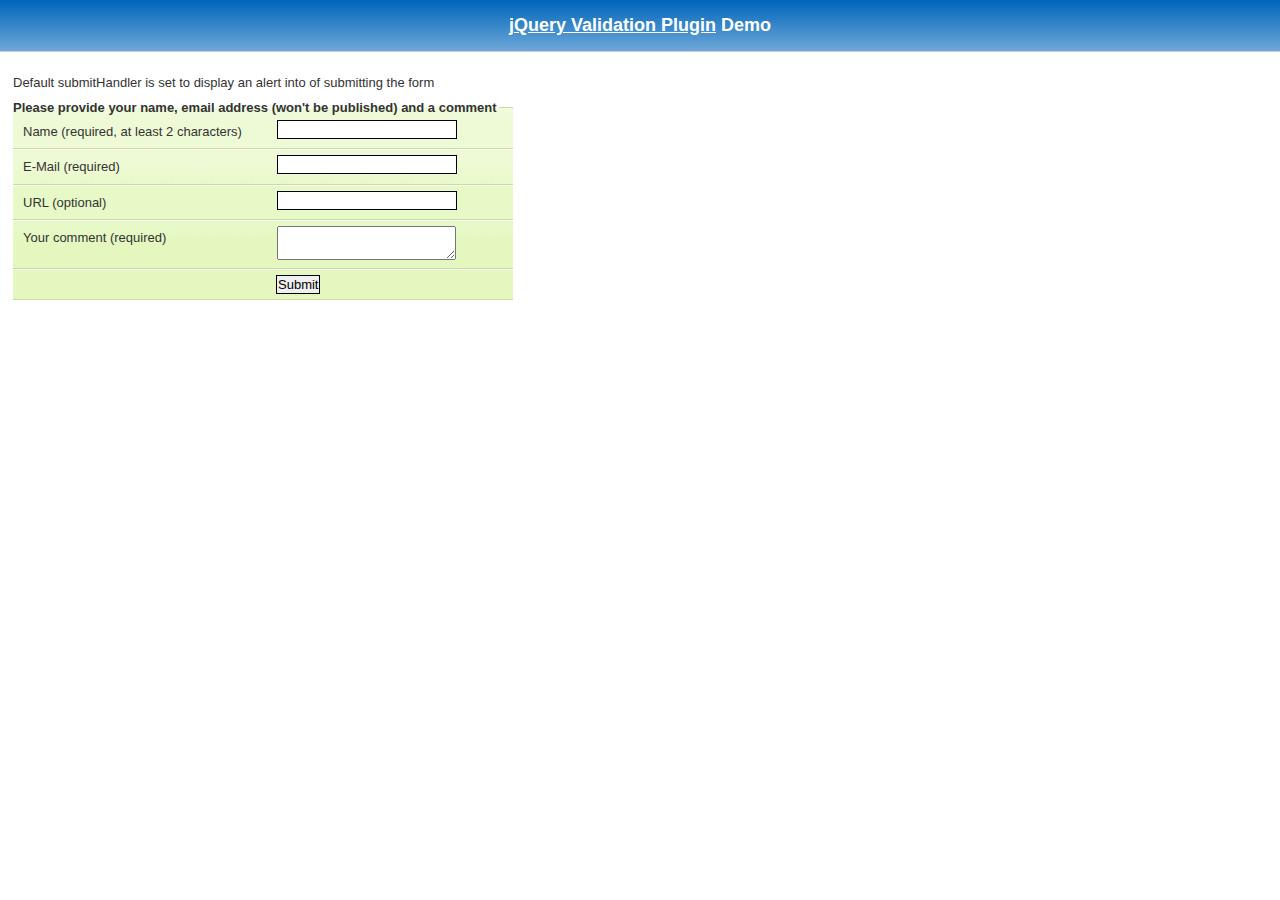
<file: js-lib/jquery-validation/demo/requirejs/index.html>
<!DOCTYPE html>
<html lang="en">
	<head>
		<meta charset="utf-8">
		<title>jQuery validation plug-in - requirejs demo</title>

		<link rel="stylesheet" href="../css/screen.css">

		<style type="text/css">
			#commentForm { width: 500px; }
			#commentForm label { width: 250px; }
			#commentForm label.error, #commentForm input.submit { margin-left: 253px; }
		</style>
</head>
<body>

	<h1 id="banner"><a href="http://jqueryvalidation.org/">jQuery Validation Plugin</a> Demo</h1>
	<div id="main">

		<p>Default submitHandler is set to display an alert into of submitting the form</p>
		<form class="cmxform" id="commentForm" method="get" action="">
			<fieldset>
				<legend>Please provide your name, email address (won't be published) and a comment</legend>
				<p>
					<label for="cname">Name (required, at least 2 characters)</label>
					<input id="cname" name="name" minlength="2" type="text" required>
				</p>
				<p>
					<label for="cemail">E-Mail (required)</label>
					<input id="cemail" type="email" name="email" required>
				</p>
				<p>
					<label for="curl">URL (optional)</label>
					<input id="curl" type="url" name="url">
				</p>
				<p>
					<label for="ccomment">Your comment (required)</label>
					<textarea id="ccomment" name="comment" required></textarea>
				</p>
				<p>
					<input class="submit" type="submit" value="Submit">
				</p>
			</fieldset>
		</form>

		<script>
		var require = {
			paths: {
				"jquery": "../../lib/jquery-1.11.1"
			}
		};
		</script>
		<script src="../../lib/require.js" data-main="app.js"></script>
	</div>
</body>
</html>
</file>
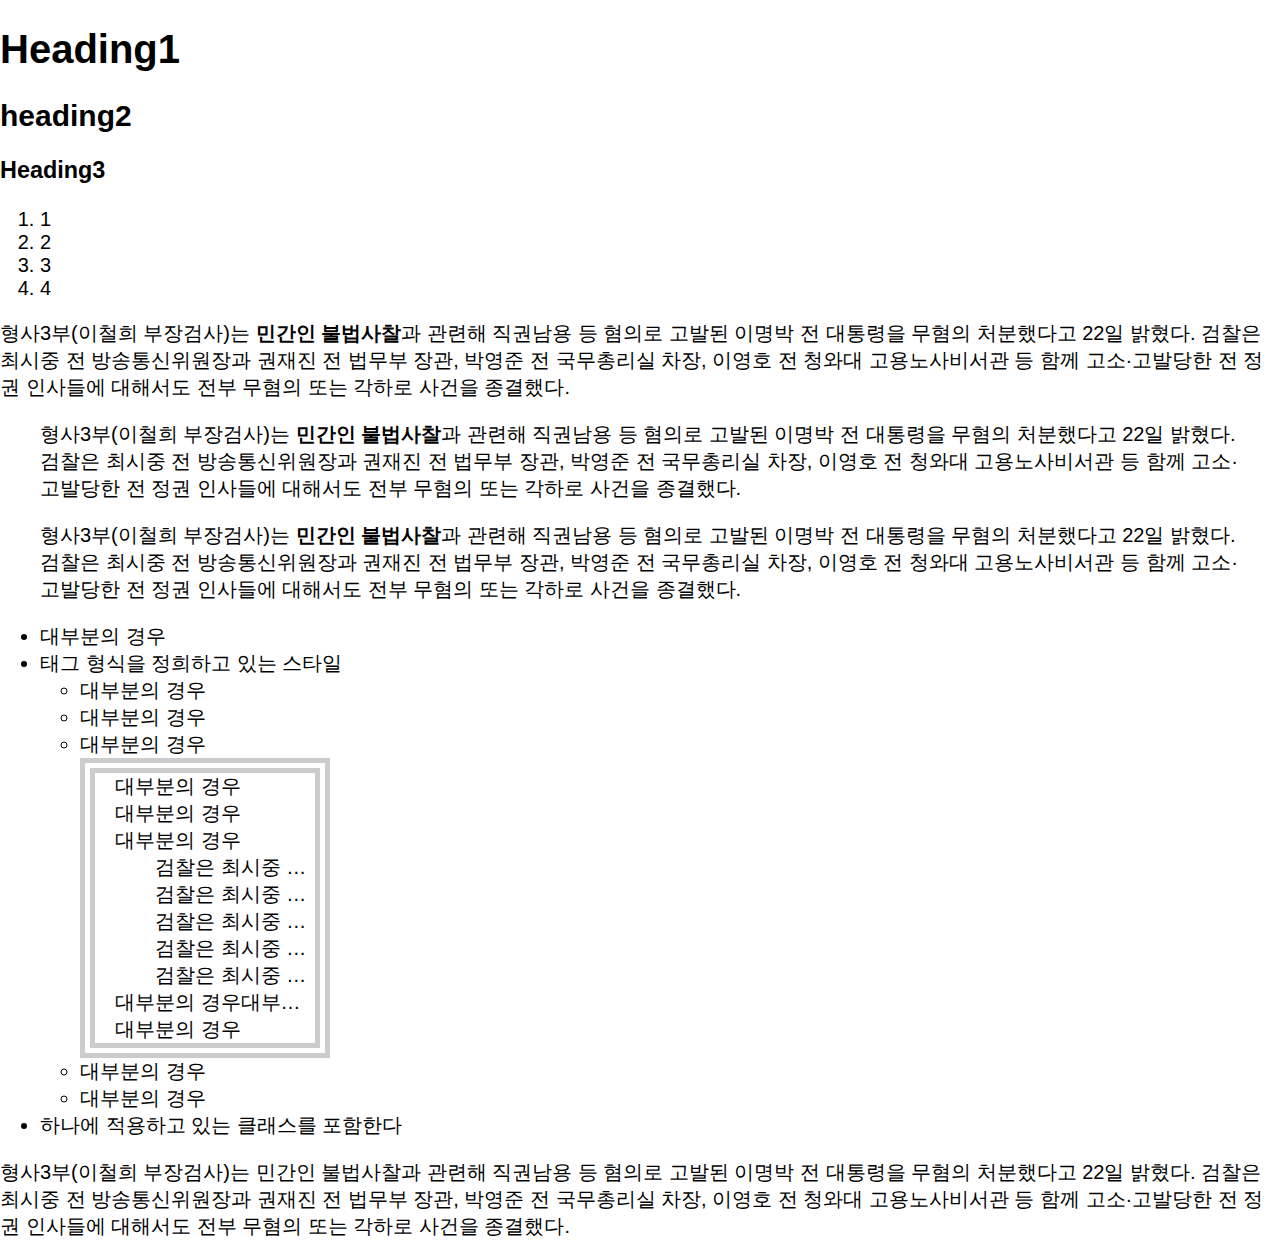
<file: list.html>
<!DOCTYPE html>
<html>
<head lang="en">
    <meta charset="UTF-8">
    <title>list style</title>
    <link rel="stylesheet" href="nomalize.css"/>
    <!--<link rel="stylesheet" href="tantek.css"/>-->
    <style>
        body {
            font-size: 20px;
        }
        .relation-bullet{
            width: 200px;
            background: url('http://wspaper.org/images/related-arrow.gif') 0 5px no-repeat;
            list-style: none;
            padding-left: 1em;
            border: 15px double #ccc;
        }

        .ellipsis, .ellipse-list > li {
            width: 100%;
            white-space: nowrap;
            overflow: hidden;
            text-overflow: ellipsis;
        }
    </style>
</head>
<body>
<div class="content">
    <h1>Heading1</h1>
    <h2>heading2</h2>
    <h3>Heading3</h3>
    <ol>
        <li>1</li>
        <li>2</li>
        <li>3</li>
        <li>4</li>
    </ol>

    <p>형사3부(이철희 부장검사)는 <strong>민간인 불법사찰</strong>과 관련해 직권남용 등 혐의로 고발된 이명박 전 대통령을 무혐의 처분했다고 22일 밝혔다.

        검찰은 최시중 전 방송통신위원장과 권재진 전 법무부 장관, 박영준 전 국무총리실 차장, 이영호 전 청와대 고용노사비서관 등 함께 고소·고발당한 전 정권 인사들에 대해서도 전부 무혐의 또는 각하로 사건을 종결했다.
    </p>
    <blockquote>
        <p>형사3부(이철희 부장검사)는 <strong>민간인 불법사찰</strong>과 관련해 직권남용 등 혐의로 고발된 이명박 전 대통령을 무혐의 처분했다고 22일 밝혔다.

            검찰은 최시중 전 방송통신위원장과 권재진 전 법무부 장관, 박영준 전 국무총리실 차장, 이영호 전 청와대 고용노사비서관 등 함께 고소·고발당한 전 정권 인사들에 대해서도 전부 무혐의 또는 각하로 사건을 종결했다.
        </p>
        <p>형사3부(이철희 부장검사)는 <strong>민간인 불법사찰</strong>과 관련해 직권남용 등 혐의로 고발된 이명박 전 대통령을 무혐의 처분했다고 22일 밝혔다.

            검찰은 최시중 전 방송통신위원장과 권재진 전 법무부 장관, 박영준 전 국무총리실 차장, 이영호 전 청와대 고용노사비서관 등 함께 고소·고발당한 전 정권 인사들에 대해서도 전부 무혐의 또는 각하로 사건을 종결했다.
        </p>
    </blockquote>
    <ul>
        <li>대부분의 경우</li>
        <li>
            태그 형식을 정희하고 있는 스타일
            <ul>
                <li>대부분의 경우</li>
                <li>대부분의 경우</li>
                <li>
                    대부분의 경우
                    <ul class="relation-bullet">
                        <li>대부분의 경우</li>
                        <li>대부분의 경우</li>
                        <li>대부분의 경우
                            <ul class="ellipse-list">
                                <li>검찰은 최시중 전 방송통신위원장과 권재진 전 법무부 장관, 박영준 전 국무총리실 차장, 이영호 전 청와대 고용노사비서관 등 함께 고소·고발당한 전 정권 인사들에 대해서도 전부 무혐의 또는 각하로 사건을 종결했다.</li>
                                <li>검찰은 최시중 전 방송통신위원장과 권재진 전 법무부 장관, 박영준 전 국무총리실 차장, 이영호 전 청와대 고용노사비서관 등 함께 고소·고발당한 전 정권 인사들에 대해서도 전부 무혐의 또는 각하로 사건을 종결했다.</li>
                                <li>검찰은 최시중 전 방송통신위원장과 권재진 전 법무부 장관, 박영준 전 국무총리실 차장, 이영호 전 청와대 고용노사비서관 등 함께 고소·고발당한 전 정권 인사들에 대해서도 전부 무혐의 또는 각하로 사건을 종결했다.</li>
                                <li>검찰은 최시중 전 방송통신위원장과 권재진 전 법무부 장관, 박영준 전 국무총리실 차장, 이영호 전 청와대 고용노사비서관 등 함께 고소·고발당한 전 정권 인사들에 대해서도 전부 무혐의 또는 각하로 사건을 종결했다.</li>
                                <li>검찰은 최시중 전 방송통신위원장과 권재진 전 법무부 장관, 박영준 전 국무총리실 차장, 이영호 전 청와대 고용노사비서관 등 함께 고소·고발당한 전 정권 인사들에 대해서도 전부 무혐의 또는 각하로 사건을 종결했다.</li>
                            </ul>
                        </li>
                        <li class="ellipsis">대부분의 경우대부분의 경우대부분의 경우대부분의 경우대부분의 경우대부분의 경우대부분의 경우대부분의 경우대부분의 경우대부분의 경우대부분의 경우대부분의 경우대부분의 경우대부분의 경우대부분의 경우대부분의 경우대부분의 경우대부분의 경우대부분의 경우대부분의 경우대부분의 경우대부분의 경우대부분의 경우대부분의 경우대부분의 경우</li>
                        <li>대부분의 경우</li>
                    </ul>
                </li>
                <li>대부분의 경우</li>
                <li>대부분의 경우</li>
            </ul>
        </li>
        <li>하나에 적용하고 있는 클래스를 포함한다</li>
    </ul>
    <p>형사3부(이철희 부장검사)는 민간인 불법사찰과 관련해 직권남용 등 혐의로 고발된 이명박 전 대통령을 무혐의 처분했다고 22일 밝혔다.

        검찰은 최시중 전 방송통신위원장과 권재진 전 법무부 장관, 박영준 전 국무총리실 차장, 이영호 전 청와대 고용노사비서관 등 함께 고소·고발당한 전 정권 인사들에 대해서도 전부 무혐의 또는 각하로 사건을 종결했다.
    </p>
</div>

</body>
</html>
</file>
<file: js-lib/jquery-validation/demo/marketo/stylesheet.css>
:-moz-any-link :focus {
	outline: none;
}

:focus {
	-moz-outline-style: none;
	outline: none;
}

body {
	font-size: 80%;
	margin: 0;
	padding: 0;
	font-family: tahoma, geneva, sans-serif;
	background-color: #000000;
}

a {
	color: #0653AB;
	outline: 0px;
	text-decoration: none;
}

a:hover {
	outline: 0px;
	text-decoration: underline;
}

img {
	border: 0px;
}

/* s1.0 - Page Containers */
#letterbox {
	margin: 10px auto;
	width: 883px;
	background-color: #364158;
	border: 8px solid #D4D4D4;
	padding: 1px 1px 10px 1px;
}

#header-background {
	background: url(images/back_nav_blue.gif) repeat-x;
	margin: 0px auto;
	padding: 0px;
	height: 73px;
	width: 883px;
	border-top: 4px solid #CCEAFE;
	border-bottom: 4px solid #D4D4D4;
}

#page-container {
	width: 866px;
	margin: 0px auto;
	margin-top: 33px; /* pad from top menu to actions buts*/
	margin-bottom: -11px;
	padding-top: 8px;
	padding-bottom: 8px;
	background-color: #D4D4D4; /* light grey*/
	border-right: 1px solid #464646;
}

#page-content-inner {
	width: 849px;
	margin: 0px auto;
	border-top: 1px solid #9F9FA0;
	border-left: 1px solid #A2A09A;
	background-color: #F4F1E9;
	position: relative;
}

#page-content-inner #col-left {
	width: 210px;
	float: left;
	background-color: #F4F1E9;
}

#page-content-inner #col-main {
	width: 639px;
	background-color: #ffffff;
	position: absolute;
	right: 0px;
	top: 0px;
}

#footer-container {
	width: 866px;
	position: relative;
	left: 8px;
	padding: 2px 0px 10px 0px;
	background-color: #D4D4D4; /* light grey*/
}

/* s2.0 - Global navigation bar */
.nav-global-container {
	width: 880px;
	margin: 0px auto;
	position: relative;
}

* html .nav-global-container { /* ie6 fix*/
	margin-bottom: -6px;
}

.login {
	position: absolute;
	right: 20px;
	text-align: center;
}

.login a,.login a span {
	display: block;
	height: 18px;
	font-size: 11px;
	background: url(images/login-sprite.gif) right -5px no-repeat;
	text-decoration: none;
	font-weight: bold;
	padding: 5px 10px 5px 10px;
	position: relative;
}

.login a:hover {
	color: #000000;
	text-decoration: underline;
}

div.login a span {
	background-position: left -105px;
	width: 4px;
	position: absolute;
	top: 0px;
	left: 0px;
	padding: 5px 0px 5px 0px;;
}

div.login a:hover span {

}

.logo {
	float: left;
	margin: 0px 0px -5px 0px; /* neg marging for ie6 */
}

.logo img {
	border: 0px;
	margin-left: -1px;
}

.nav-global {
	float: left;
	width: 645px;
	margin: 40px 0px 0px 40px;
	background-color: transparent;
}

.nav-global ul {
	margin: 0px;
	padding: 0px;
	list-style: none;
}

.nav-global li {
	float: left;
	white-space: nowrap;
}

div.nav-global li a,div.nav-global li a span {
	background-image: url(images/tab-sprite.gif);
	background-position: right 100px;
	background-repeat: no-repeat;
	height: 32px;
	color: #666666;
	text-decoration: none;
	font: bold 16px 'trebuchet ms';
	margin-right: 15px;
	display: block;
	position: relative;
	padding: 7px 15px 0px 15px;
}

div.nav-global li a:hover {
	background-position: right 0px;
	color: #333333;
}

div.nav-global li a:hover span {
	background-position: left -100px;
	display: block !important;
}

div.nav-global li a span {
	background-position: left 150px;
	width: 4px;
	position: absolute;
	left: 0px;
	top: 0px;
	padding: 7px 0px 0px 0px;
}

body.safari div.nav-global li a span {
	display: none;
}

div.nav-global li a.on,div.nav-global li a.on:hover {
	background-position: right -55px;
	color: #FFFFFF;
}

div.nav-global li a.on span,div.nav-global li a.on:hover span {
	background-position: left -155px;
	display: block !important;
}

div.action-container {
	position: relative;
	top: -45px;
	cursor: pointer;
}

div.action-icon-container {
	position: absolute;
	top: -17px;
	left: -17px;
	z-index: 10;
	width: 100px;
	height: 100px;
	overflow: hidden;
}

div.action-icon {
	border: 0px;
	position: absolute;
	top: -0px;
	left: 0px;
}

div.action-button-container {
	height: 106px;
	width: 180px;
	overflow: hidden;
	position: absolute;
	top: 0px;
	left: 0px;
	z-index: 5;
}

img.action-icon {
	border: 0px;
	position: absolute;
	top: 0px;
	left: 0px;
	z-index: 0
}

div.action-text {
	z-index: 20;
	color: #FFFFFF;
	position: absolute;
	left: 40px;
	top: 12px;
	font: 14px tahoma, geneva;
	padding-top: 30px;
}

div.bigbuttons {
	top: -20px;
}

div.action-header {
	z-index: 21;
	position: absolute;
	left: 40px;
	top: 10px;
}

div.action-header b {
	font: bold 17px tahoma, geneva;
	display: block;
	margin-bottom: 10px;
	color: #0b2c89;
	position: absolute;
	top: 0px;
	left: 0px;
	width: 130px;
}

div.action-header b.shadow {
	top: 1px;
	left: 1px;
	color: #d5d5d5;
}

img.action-button {
	position: relative;
}

div.hover img.action-button {
	top: -131px;
}

div.on img.action-button {
	top: -261px;
}

/* s3.0 - top of content Action Buttons */
.action-buttons {
	width: 100%; /* ie6 requires */
}

.action-buttons ul {
	position: relative;
	padding: 0px;
}

.action-buttons li {
	position: relative; /* ie6 fix */
	float: left;
	list-style: none;
	text-align: center;
	line-height: 16px;
	margin: -61px 0px 0px 0px;
}

.action-home li {
	margin: -49px 0px 0px 0px;
}

.action-buttons  a {
	display: block;
	height: 110px;
	width: 175px;
	padding: 14px 0px 0px 25px;
	text-decoration: none;
	font-size: 12px;
	font-weight: bold;
	color: #ffffff;
}

.action-buttons li span {
	color: #053880;
	line-height: 47px;
	font-size: 17px;
}

div.action-bottom {
	margin: 15px 0px 10px 0px;
	float: left;
}

div.action-bottom a {
	height: 61px;
	width: 178px;
	border: 0px;
	background: url(images/action-bottom.gif) no-repeat 0px 0px;
	color: #0b2c89;
	float: left;
	position: relative;
	font: bold 17px tahoma, geneva;
	text-decoration: none;
	margin-right: 10px;
}

div.action-bottom a span {
	position: absolute;
	top: 15px;
	left: 40px;
}

div.action-bottom a span.shadow {
	top: 16px;
	left: 41px;
	color: #d4d4d4;
}

.line-grey {
	background: url(images/line-grey.gif) 0 0 repeat-x;
	height: 2px;
	margin: 8px 25px 20px 0;
}

/* s4.0 - Home Hero Area */
.hero-background {
	position: relative;
	width: 880px;
	background: url(images/back_home-hero.jpg) 10px 0px no-repeat;
	height: 211px;
	margin: -20px 0px 45px 0px;
}

.hero-text {
	float: right;
	width: 626px;
	margin-top: 26px;
}

.hero-text a { /* Sign Up Now Button */
	padding: 5px 32px 0px 0px;
	float: right;
}

.hero-text h1 {
	font-size: 2.3em;
	line-height: 1.2em;
	color: #333333;
	font-family: Trebuchet MS;
	margin: 12px 0px 10px 10px;
}

.hero-text h2 {
	margin: 0px;
	font-weight: normal;
	font-size: 1.35em;
	margin: 5px 0px 13px 10px
}

/* s4.1 - Home Left Header tab */
.col-left-header-tab {
	position: relative; /* ie6 fix */
	background: url(images/tab_green.gif) 0 0 no-repeat;
	height: 30px;
	width: 166px;
	text-align: center;
	color: #ffffff;
	font: 20px 'trebuchet ms';
	padding-top: 2px;
	margin-top: -41px;
	margin-left: 20px;
	line-height: 29px;
	margin-bottom: 8px;
	display: block;
}

.col-left-header-tab a {
	color: #FFFFFF;
}

.callout-green {
	background: url(images/back_green-fade.gif) 0 0 repeat-x;
	font-size: 1.2em;
	padding: 10px 15px 20px 13px;
	color: #303B52;
	line-height: 1.4em;
}

/* s4.2 - Home Left Quote */
.callout-tan {
	color: #666666;
}

.callout-tan h1 {
	background: #F4F1E9 url(images/back_tan-fade.gif) 0 0 repeat-y;
	font-size: 1.1em;
	text-align: center;
	margin: 0px;
	padding: 11px 5px 11px 2px;
	color: #333333;
}

.callout-tan p {
	margin: 0px;
	margin-top: 5px;
	line-height: 1.4em;
	padding: 5px 10px 7px 13px;
}

.callout-tan p img {
	float: left;
	margin: 5px 10px 5px 0px;
}

.callout-tan div {
	text-align: left;
	padding: 5px 10px 7px 0px;
	font-weight: bold;
}

/* s4.3 - purple home boxes */
.box-purple {
	background: #C6C8E3 url(images/back_home-icons.png) 0px 0px repeat-x;
	border-left: 1px solid #ffffff;
	color: #333333;
	width: 581px;
	padding: 10px 15px 20px 15px;
}

div.box-purple a {

}

.box-purple h1 {
	font-size: 1.5em;
	margin: 10px 0px -15px 0px;
}

.box-purple li {
	margin: 0px 0px 0px -23px;
	line-height: 1.6em;
	font-size: 1em;
}

.box-purple  div {
	padding: 0px 0px 0px 110px;
}

.icon-text01 {
	background-image: url(images/icon_search-engine-market.png);
	background-repeat: no-repeat;
}

* html .icon-text01 {
	width: 460px; /* must have a width or heigh tag for ie6*/
	background-image: none;
	filter: progid : DXImageTransform . Microsoft .
		AlphaImageLoader(src = "images/icon_search-engine-market.png",
		sizingMethod = "crop");
}

.icon-text02 {
	background: url(images/icon_landing-pages.png) 0 0 no-repeat;
}

* html .icon-text02 {
	width: 460px; /* must have a width or heigh tag for ie6*/
	background-image: none;
	filter: progid : DXImageTransform . Microsoft .
		AlphaImageLoader(src = "images/icon_landing-pages.png", sizingMethod =
		"crop");
}

.icon-text03 {
	background: url(images/icon_salesforce.png) 0 0 no-repeat;
}

* html .icon-text03 {
	width: 460px; /* must have a width or heigh tag for ie6*/
	background-image: none;
	filter: progid : DXImageTransform . Microsoft .
		AlphaImageLoader(src = "images/icon_salesforce.png", sizingMethod =
		"crop");
}

/* s4.4 - news home boxes */
.callout-news {
	color: #555555;
	float: left;
	width: 49%;
	margin: 10px 1px 0px 0px;
	padding-bottom: 20px;
	text-align: left;
}

.line-news-r {
	border-right: 1px solid #D4D4D4;
}

.callout-news h1 {
	background-color: #EEEEEE;
	font-size: 1.2em;
	margin: 0px;
	padding: 11px 5px 11px 15px;
	color: #333333;
}

.callout-news p {
	margin: 10px 0px 0px 10px;
	padding: 0px 10px 7px 20px;
	background: url(images/news.gif) no-repeat left 1px;
}

.callout-news p a {

}

.callout-news ul {
	list-style-type: none;
	padding: 0;
	margin: 10px 0 0 10px;
}

.callout-news li {
	background: url(images/icon_news.gif) no-repeat left 2px;
	padding: 0px 5px 5px 20px;
}

.callout-news li a {
	display: block;
	margin-bottom: 5px;
}

.callout-news div {
	text-align: right;
}

#scrollup {
	position: relative;
	overflow: hidden;
	height: 440px;
	width: 200px
}

.headline {
	position: absolute;
	top: 600px;
	left: 5px;
	height: 585px;
	width: 190px;
	font: normal 12px tahoma, geneva !important;
}

div.more {
	margin: 5px 0px 0px 0px;
	padding: 0px 10px 0px 0px;
	letter-spacing: inherit;
}

div.more a {
	background: transparent url(images/arrow_r-blue.gif) no-repeat right 2px
		;
	font-weight: bold;
	padding: 0px 20px 0px 0px;
	font-weight: bold;
	text-decoration: none;
}

div.more a:hover {
	text-decoration: underline;
}

/* sX.0 - Left Nav */
.nav-left-back {
	background: url(images/back_nav_side.gif) 0 0 repeat-x;
}

div.empty {
	background: #F1F0E5 url(images/back_green-fade.gif) 0 0 repeat-x;
}

div.empty div.callout-green {

}

.nav-left {
	padding-top: 12px;
	/*background: url(images/logo_marketo_square.gif) 0 0 no-repeat;*/
	width: 210px;
}

.nav-left ul {
	margin: 0px;
	padding: 0px;
	list-style: none;
}

.nav-left li a {
	display: block;
	height: 24px;
	text-decoration: none;
	font-size: 12px;
	font-weight: bold;
	color: #ffffff;
	border-top: 1px solid #B3D38D;
	border-bottom: 1px solid #7CA84E;
	border-left: 1px solid #97B973;
	padding: 6px 0px 0px 20px;
}

.nav-left a:hover,.nav-left a.active:hover,#nav-left-sub a:hover {
	color: #4C6F28;
	background-color: #F4F1E9;
}

.nav-left a.open {
	background-image: url(images/arrow_d-green.gif);
	background-repeat: no-repeat;
	background-position: 6px 11px;
}

.nav-left-header-tab {
	position: relative; /* ie6 fix */
	background: url(images/tab_green.gif) 0 0 no-repeat;
	height: 32px;
	width: 166px;
	text-align: center;
	color: #ffffff;
	margin: -41px 0px 0px 22px;
	line-height: 22px;
	margin-bottom: 8px;
	display: block;
}

div.empty div.nav-left-header-tab {
	background: url(images/tab_green2.gif) 0 0 no-repeat;
}

.nav-left a.active {
	/* background: url(images/arrow_d-green.gif) 5px 10px no-repeat; */
	display: block;
	height: 24px;
	text-decoration: none;
	font-size: 12px;
	font-weight: bold;
	background-color: #F4F1E9;
	color: #4C6F28;
	border-top: 1px solid #D1E5BB;
	border-bottom: 1px solid #B0CB95;
	border-left: 1px solid #DADADA;
	padding: 6px 0px 0px 20px;
}

#nav-left-sub a {
	display: block;
	height: 24px;
	text-decoration: none;
	font-size: 12px;
	font-weight: bold;
	background-color: #D6E8C4;
	color: #4C6F28;
	border-top: 1px solid #D6E8C4;
	border-bottom: 1px solid #B0CB95;
	border-left: 1px solid #97B973;
	border-right: 1px solid #8DBE5A;
	padding: 6px 0px 0px 30px;
}

* html #nav-left-sub { /* ie6 fix */
	margin-top: -1px;
}

*+html #nav-left-sub { /* ie7 fix */
	margin-top: -1px;
}

#nav-left-sub a.active-page {
	display: block;
	height: 24px;
	text-decoration: none;
	font-size: 12px;
	font-weight: bold;
	background-color: #ffffff;
	color: #666666;
	border-top: 0px solid #7CA84E;
	border-bottom: 1px solid #B0CB95;
	border-left: 1px solid #97B973;
	border-right: 0px solid #8DBE5A;
	padding: 6px 0px 0px 30px;
	cursor: default; /* turns off hand icon for link */
}

/* sX.0 -  Main Content */
.main-content {
	color: #666666;
	position: absolute;
	right: 20px;
	padding-top: 20px;
	width: 585px;
	padding-bottom: 20px;
}

div.main-content div.main-content {

}

.main-content h1 {
	color: #5890D1;
	font-size: 1.9em;
	font-family: Trebuchet MS;
	border-bottom: 1px solid #cccccc;
	margin: 0px 10px 0px 0px;
}

.main-content h2 {
	color: #666666;
	font-size: 1.3em;
	font-weight: normal;
	margin: 10px 10px 5px 0px;
}

.main-content p {
	margin: 10px 10px 10px 0px;
	line-height: 1.55em;
}

/* sX.1 -  Main Content Sub Styles */
.sub-grey {
	border-top: 1px solid #D4D4D4;
	border-bottom: 1px solid #D4D4D4;
	background-color: #F4F4F4;
	margin: 10px 10px 0px 0px;
	padding: 0px 10px 20px 15px;
}

.sub-white {
	margin: 10px 10px 0px 0px;
	padding: 0px 10px 20px 15px;
}

img.screen-grab-r {
	margin-right: -8px;
	text-align: right;
	padding: 0px 0px 0px 10px;
}

div.main-content a.screenshot {
	float: right;
	padding: 10px 10px 0px 0px
}

.content-foot {
	border-top: 1px solid #D4D4D4;
	font-size: .9em;
	line-height: 1.45em;
	margin: 10px 20px 0px 0px;
	padding: 10px 10px 30px 0px;
}

div.main-content ul {
	position: relative;
	left: -25px;
}

div.main-content li {
	margin-bottom: 5px;
	list-style-type: disc
}

div.main-content li a {
	color: #6A6CB0;
}

/* sX.0 - Footer */
div.footer {
	color: #666666;
	font-size: .85em;
	font-weight: normal;
	height: 18px;
	margin: 0px auto;
	font-family: Tahoma, Geneva, sans-serif;
	margin-top: 10px;
}

.footer ul {
	list-style-type: none;
}

.footer li {
	float: left;
	border-right: 1px solid #666666;
	padding: 0px 7px 0px 7px;
	margin-top: 3px;
}

.footer a {
	color: #666666;
	text-decoration: none;
}

.footer a:hover {
	color: #0653AB;
	text-decoration: none;
}

.footer li.line-off {
	border-right: 0px solid #ffffff;
}

div.footer strong {
	font-weight: normal;
}

/* sX.0 - General Colors */
.line-grey,.line-grey-tier {
	border-top: 1px solid #A3A3A2;
}

.line-grey-tier {
	padding-bottom: 25px;
}

.bottom {
	height: 10px;
}

div.p10bottom {
	padding-bottom: 10px;
}

.clear {
	clear: both;
}

table.grid {
	background: #EEEEEE;
}

table.grid th {
	background-color: #F4F4F4;
}

table.grid td {
	background-color: #FFFFFF;
}

div.buttonSubmit {
	position: relative;
}

div.buttonSubmit input,div.buttonSubmit span {
	height: 36px;
	position: relative;
	background-image: url(images/button-submit.gif);
	background-repeat: no-repeat;
	background-position: right 0px;
	float: left;
	color: #FFFFFF;
	font-weight: bold;
	padding: 0px 15px 2px 15px;
	margin: 20px 0px 20px 0px;
	border: 0px;
	cursor: pointer;
	z-index: 5;
}

div.buttonSubmit input {
	width: auto;
}

div.buttonSubmit span {
	width: 4px;
	position: absolute;
	left: 0px;
	top: 0px;
	background-position: left -36px;
	padding: 0px 0px 0px 0px;
	z-index: 10;
}

body.safari div.buttonSubmit span {
	display: none
}

div.buttonSubmitHover input {
	background-position: right -72px;
}

div.buttonSubmitHover span {
	background-position: left -108px;
}

a.demoLink {
	padding: 1px 10px 0px 17px;
	height: 24px;
	background: url(images/bullet_triangle_blue.gif) no-repeat 0px 4px;
	display: block;
	float: left;
}

div.callout-tan a {
	background: none;
	color: #0653AB;
	margin: auto;
	display: block;
}

div.callout-tan a:hover {
	background: none;
	color: #0653AB;
}

label.error {
	display: block;
	color: red;
	font-style: italic;
	font-weight: normal;
}

input.error {
	border: 2px solid red;
}

p.demoBlock {
	border-bottom: 1px solid #DDDDDD;
	padding-bottom: 10px;
}

div.left-nav-callout {
	height: 200px;
	width: 190px;
	top: 55px;
	left: 5px;
	position: relative;
	padding-left: 9px;
	padding-top: 13px;
}

div.left-nav-callout img.png {
	position: absolute;
	z-index: 0;
	top: 0px;
	left: 0px;
}

div.left-nav-callout h6 {
	font: bold 14px tahoma, geneva;
	color: #333333;
	height: 36px;
	padding-left: 5px;
	margin: 0px;
	position: relative;
	z-index: 10;
}

div.left-nav-callout a {
	background: url(images/monitor24.gif) no-repeat 0px center;
	padding: 5px 0px 5px 30px;
	display: block;
	font: bold 12px tahoma, geneva;
	color: #336699;
	margin-bottom: 5px;
	position: relative;
	z-index: 10;
	width: 140px;
}

form table td {
	padding: 5px;
}

form table input {
	width: 200px;
	padding: 3px;
	margin: 0px;
}

textarea {
	width: 400px
}

td.label {
	width: 150px;
}

tr.required td.label {
	font-weight: bold;
	background: url(/images/forms/backRequiredGray.gif) no-repeat right
		center;
}

div.subTableDiv {
	width: 500px;
}

div.subTableDiv td.label {
	width: 135px;
}

ul#homeBlog li div.description {
	display: none;
}

td.field input.error, td.field select.error, tr.errorRow td.field input,tr.errorRow td.field select {
	border: 2px solid red;
	background-color: #FFFFD5;
	margin: 0px;
	color: red;
}

tr td.field div.formError {
	display: none;
	color: #FF0000;
}

tr.errorRow td.field div.formError {
	display: block;
	font-weight: normal;
}

div.error {
	color: red;
}

div.error a {
	color: #336699;
	font-size: 12px;
	text-decoration: underline
}

div.tooltip {
	position: absolute;
	left: 30px;
	bottom: 0px;
	display: none; /* in case javascript is disabled */
	width: 170px;
	background-color: #F4F1E9;
	z-index: 100;
	padding: 10px;
	border: 1px solid #CCCCCC;
}

div.offerbox {
	width: 125px;
	float: left;
	position: relative;
}

div.offerbox h3 {
	font: bold 17px tahoma, geneva;
	color: #333333;
	height: 55px;
	margin: 0px auto;
	text-align: center;
}

div.offerbox h4 {
	height: 100px;
	font: normal 13px tahoma, geneva;
	margin: 0px;
}

div.offerbox h5 {
	font: bold 14px tahoma, geneva;
	margin: 0px;
	height: 55px;
}

div.offerbox h5 small {
	float: left;
	font-weight: normal;
	font-size: 10px;
}

div.offerbox div.learnmore {
	padding-left: 25px;
}

div#marketoEditions {
	background: url(images/buynowBack.gif) no-repeat;
	width: 584px;
	height: 376px;
	float: left;
	position: relative;
	margin-bottom: 10px;
}

div.offerHeader {
	background: #0D8BBD;
	position: absolute;
	top: 20px;
	width: 266px;
	height: 34px;
	border: 1px solid #e1e4e2;
}

div.offerHeader span {
	font: 20px 'trebuchet ms';
	color: #FFFFFF;
	position: absolute;
	left: 0px;
	top: 0px;
}

div.offerHeader span.shadow {
	font: 20px 'trebuchet ms';
	color: #333333;
	position: absolute;
}

div.offerbox div.buttonSubmit {
	margin: 5px 0px 0px 10px;
}

div.footerAddress {
	position: absolute;
	bottom: 30px;
	left: 20px;
	color: #666666;
	font-size: 11px;
	display: none;
}
</file>
<file: js-lib/jquery-validation/demo/milk/milk.css>
/* GENERAL ELEMENTS */

* { margin: 0; padding: 0; }

body, input, select, textarea { font-family: verdana, arial, helvetica, sans-serif; font-size: 11px; }
body { color: #333;  background-color: #fff; text-align: center; }

a:link { color:#0060BF; text-decoration: underline; }
a:visited { color:#0060BF; text-decoration: underline; }
a:active { color:#0060BF; text-decoration: underline; }
a:hover { color:#000000; text-decoration: underline; }
	
h1, h2, h3, h4, h5, h6 { font-family: "Lucida Grande", "Lucida Sans Unicode", geneva, verdana, arial, helvetica, sans-serif; font-weight: bold; color: #666; }
h1 { font-size: 1.8em; margin: 0em 0em 0.6em 0em; color: #EC5800; }
h2 { font-size: 1.5em; margin: 1.2em 0em 0.4em 0em; }
h3 { font-size: 1.4em; margin: 1.2em 0em 0.4em 0em; color: #EC5800; }
h4 { font-size: 1.2em; margin: 1.2em 0em 0.4em 0em; }
h5 { font-size: 1.0em; margin: 1.2em 0em 0.4em 0em; }
h6 { font-size: 0.8em; margin: 1.2em 0em 0.4em 0em; }

img { border: 0px; }

p { font-size: 1.0em; line-height: 1.3em; margin: 1.2em 0em 1.2em 0em; }
li > p { margin-top: 0.2em; }
pre { font-family: monospace; font-size: 1.0em; }
strong, b { font-weight: bold; }

/* PAGE ELEMENTS */

/* Content */

#content { margin: 0em auto; width: 765px; padding: 10px 0 10px 0; text-align: left; /* Win IE5 */ }
.content { margin-left: 4.5em; margin-right: 4.5em; }
.content ol, .content ul, .content li { font-size: 1.0em; line-height: 1.3em; margin: 0.2em 0 0.1em 1.5em; }
.content ol.terms li { margin-bottom: 1em; }

/* Header */

#header { padding-bottom: 10em; }
#headerlogo { float: left; }
#headerlogo img { width: 188px; height: 83px;  }
#headernav { float: right; }

label { font-weight: bold; }
#reminders label { font-weight: normal; }

table.tabbedtable { padding-left: 3em; }
table.tabbedtable td { padding-bottom: 5px; }
table.tabbedtable label { text-align: right; padding-right: 9px; }
.hiddenlabel { visibility: hidden; }
.largelink { border: 1px solid #cacaca; padding: 10px; background-color: #E8EEF7; font-size: 1.2em; font-weight: bold; }
.largelinkwrap { padding-top: 10px; padding-bottom: 10px; }



#signuptab {
  float:left;
  width:100%;
  background:#fff url("bg.gif") repeat-x bottom;
  font-size: 1.0em;
  line-height: normal;
}
#signuptab ul {
  margin:0;
  padding: 0px 10px 0px 10px;
  list-style:none;
}
#signuptab li {
  float:left;
  background:url("left_white.png") no-repeat left top;
  margin:0;
  padding:0 3px 0 9px;
  border-bottom:1px solid #CACACA;
}
#signuptab a {
  float:left;
  display:block;
  width:.1em;
  background:url("right_white.png") no-repeat right top;
  padding:2px 15px 0px 6px;
  text-decoration:none;
  font-weight:bold;
  color:#fff;
  white-space: nowrap;
}
#signuptab > ul a {width:auto;}
/* Commented Backslash Hack hides rule from IE5-Mac \*/
#signuptab a {float:none;}
/* End IE5-Mac hack */
#signuptab a:hover {
  color:#333;
}
#signuptab #signupcurrent {
  background-position:0 -150px;
  border-width:0;
}
#signuptab #signupcurrent a {
  background-position:100% -150px;
  padding-bottom:1px;
  color:#000;
}
#signuptab li:hover, #signuptab li:hover a {
  background-position:0% -150px;
  color:#000;
}
#signuptab li:hover a {
  background-position:100% -150px;
}

/* Signup box */

#signupbox {
  width: 100%;
  text-align: center;
  margin: 0em auto;
}

#signupwrap {
  border: 1px solid #CACACA;
  border-top: 0;
  text-align: left;
  padding: 35px 10px 20px 30px;
  clear: both;
}

/* Unsupported browsers */

.orange_rbcontent { padding: 0.4em; }
.orange_rbroundbox { width: 100%; }

#unsupported {
  font-weight: bold;
  text-align: left;
}

/*#content {
  padding-top: 15px;
}*/

/* Signup form */

#signupform table {
  border-spacing: 0px;
  border-collapse: collapse;
  empty-cells: show;
}

#signupform .label {
  padding-top: 2px;
  padding-right: 8px;
  vertical-align: top;
  text-align: right;
  width: 125px;
  white-space: nowrap;
}

#signupform .field {
  padding-bottom: 10px;
  white-space: nowrap;
}

#signupform .status {
  padding-top: 2px;
  padding-left: 8px;
  vertical-align: top;
  width: 246px;
  white-space: nowrap;
}

#signupform .textfield {
  width: 150px;
}

#signupform label.error {
  background:url("../images/unchecked.gif") no-repeat 0px 0px;
  padding-left: 16px;
  padding-bottom: 2px;
  font-weight: bold;
  color: #EA5200;
}

#signupform label.checked {
  background:url("../images/checked.gif") no-repeat 0px 0px;
}

#signupform .success_msg {
  font-weight: bold;
  color: #0060BF;
  margin-left: 19px;
}

#signupform #dateformatStatus, #signupform #termsStatus {
  margin-left: 6px;
}

#signupform #dateformat_eu {
 vertical-align: middle;
}

#signupform #ldateformat_eu {
  font-weight: normal;
  vertical-align: middle;
}

#signupform #dateformat_am {
  vertical-align: middle;
}

#signupform #ldateformat_am {
  font-weight: normal;
  vertical-align: middle;
}

#signupform #termswrap {
  float: left;
}

#signupform #terms {
  vertical-align: middle;
  float: left;
  display: block;
  margin-right: 5px;
}

#signupform #lterms {
  font-weight: normal;
  vertical-align: middle;
  float: left;
  display: block;
  width: 350px;
  white-space: normal;
}

#signupform #lsignupsubmit {
  visibility: hidden;
}
</file>
<file: tantek.css>
/* undohtml.css */
/* (CC) 2004 Tantek Celik. Some Rights Reserved.             */
/*   http://creativecommons.org/licenses/by/2.0                   */
/* This style sheet is licensed under a Creative Commons License. */

/* Purpose: undo some of the default styling of common (X)HTML browsers */


/* link underlines tend to make hypertext less readable,
   because underlines obscure the shapes of the lower halves of words */
:link,:visited { text-decoration:none }

/* no list-markers by default, since lists are used more often for semantics */
ul,ol { list-style:none }

/* avoid browser default inconsistent heading font-sizes */
/* and pre/code too */
h1,h2,h3,h4,h5,h6,pre,code { font-size:1em; }

/* remove the inconsistent (among browsers) default ul,ol padding or margin  */
/* the default spacing on headings does not match nor align with
   normal interline spacing at all, so let's get rid of it. */
/* zero out the spacing around pre, form, body, html, p, blockquote as well */
/* form elements are oddly inconsistent, and not quite CSS emulatable. */
/*  nonetheless strip their margin and padding as well */
ul,ol,li,h1,h2,h3,h4,h5,h6,pre,form,body,html,p,blockquote,fieldset,input
{ margin:0; padding:0 }

/* whoever thought blue linked image borders were a good idea? */
a img,:link img,:visited img { border:none }

/* de-italicize address */
address { font-style:normal }

/* more varnish stripping as necessary... */
</file>
<file: js-lib/jquery-validation/demo/css/screen.css>
/**********************************

Use: Main Screen Import

***********************************/

@import "reset.css";
@import "core.css";

@import "cmxformTemplate.css";
@import "cmxform.css";
</file>
<file: js-lib/jquery-validation/test/qunit/qunit.css>
/*!
 * QUnit 1.14.0
 * http://qunitjs.com/
 *
 * Copyright 2013 jQuery Foundation and other contributors
 * Released under the MIT license
 * http://jquery.org/license
 *
 * Date: 2014-01-31T16:40Z
 */

/** Font Family and Sizes */

#qunit-tests, #qunit-header, #qunit-banner, #qunit-testrunner-toolbar, #qunit-userAgent, #qunit-testresult {
	font-family: "Helvetica Neue Light", "HelveticaNeue-Light", "Helvetica Neue", Calibri, Helvetica, Arial, sans-serif;
}

#qunit-testrunner-toolbar, #qunit-userAgent, #qunit-testresult, #qunit-tests li { font-size: small; }
#qunit-tests { font-size: smaller; }


/** Resets */

#qunit-tests, #qunit-header, #qunit-banner, #qunit-userAgent, #qunit-testresult, #qunit-modulefilter {
	margin: 0;
	padding: 0;
}


/** Header */

#qunit-header {
	padding: 0.5em 0 0.5em 1em;

	color: #8699A4;
	background-color: #0D3349;

	font-size: 1.5em;
	line-height: 1em;
	font-weight: 400;

	border-radius: 5px 5px 0 0;
}

#qunit-header a {
	text-decoration: none;
	color: #C2CCD1;
}

#qunit-header a:hover,
#qunit-header a:focus {
	color: #FFF;
}

#qunit-testrunner-toolbar label {
	display: inline-block;
	padding: 0 0.5em 0 0.1em;
}

#qunit-banner {
	height: 5px;
}

#qunit-testrunner-toolbar {
	padding: 0.5em 0 0.5em 2em;
	color: #5E740B;
	background-color: #EEE;
	overflow: hidden;
}

#qunit-userAgent {
	padding: 0.5em 0 0.5em 2.5em;
	background-color: #2B81AF;
	color: #FFF;
	text-shadow: rgba(0, 0, 0, 0.5) 2px 2px 1px;
}

#qunit-modulefilter-container {
	float: right;
}

/** Tests: Pass/Fail */

#qunit-tests {
	list-style-position: inside;
}

#qunit-tests li {
	padding: 0.4em 0.5em 0.4em 2.5em;
	border-bottom: 1px solid #FFF;
	list-style-position: inside;
}

#qunit-tests.hidepass li.pass, #qunit-tests.hidepass li.running  {
	display: none;
}

#qunit-tests li strong {
	cursor: pointer;
}

#qunit-tests li a {
	padding: 0.5em;
	color: #C2CCD1;
	text-decoration: none;
}
#qunit-tests li a:hover,
#qunit-tests li a:focus {
	color: #000;
}

#qunit-tests li .runtime {
	float: right;
	font-size: smaller;
}

.qunit-assert-list {
	margin-top: 0.5em;
	padding: 0.5em;

	background-color: #FFF;

	border-radius: 5px;
}

.qunit-collapsed {
	display: none;
}

#qunit-tests table {
	border-collapse: collapse;
	margin-top: 0.2em;
}

#qunit-tests th {
	text-align: right;
	vertical-align: top;
	padding: 0 0.5em 0 0;
}

#qunit-tests td {
	vertical-align: top;
}

#qunit-tests pre {
	margin: 0;
	white-space: pre-wrap;
	word-wrap: break-word;
}

#qunit-tests del {
	background-color: #E0F2BE;
	color: #374E0C;
	text-decoration: none;
}

#qunit-tests ins {
	background-color: #FFCACA;
	color: #500;
	text-decoration: none;
}

/*** Test Counts */

#qunit-tests b.counts                       { color: #000; }
#qunit-tests b.passed                       { color: #5E740B; }
#qunit-tests b.failed                       { color: #710909; }

#qunit-tests li li {
	padding: 5px;
	background-color: #FFF;
	border-bottom: none;
	list-style-position: inside;
}

/*** Passing Styles */

#qunit-tests li li.pass {
	color: #3C510C;
	background-color: #FFF;
	border-left: 10px solid #C6E746;
}

#qunit-tests .pass                          { color: #528CE0; background-color: #D2E0E6; }
#qunit-tests .pass .test-name               { color: #366097; }

#qunit-tests .pass .test-actual,
#qunit-tests .pass .test-expected           { color: #999; }

#qunit-banner.qunit-pass                    { background-color: #C6E746; }

/*** Failing Styles */

#qunit-tests li li.fail {
	color: #710909;
	background-color: #FFF;
	border-left: 10px solid #EE5757;
	white-space: pre;
}

#qunit-tests > li:last-child {
	border-radius: 0 0 5px 5px;
}

#qunit-tests .fail                          { color: #000; background-color: #EE5757; }
#qunit-tests .fail .test-name,
#qunit-tests .fail .module-name             { color: #000; }

#qunit-tests .fail .test-actual             { color: #EE5757; }
#qunit-tests .fail .test-expected           { color: #008000; }

#qunit-banner.qunit-fail                    { background-color: #EE5757; }


/** Result */

#qunit-testresult {
	padding: 0.5em 0.5em 0.5em 2.5em;

	color: #2B81AF;
	background-color: #D2E0E6;

	border-bottom: 1px solid #FFF;
}
#qunit-testresult .module-name {
	font-weight: 700;
}

/** Fixture */

#qunit-fixture {
	position: absolute;
	top: -10000px;
	left: -10000px;
	width: 1000px;
	height: 1000px;
}
</file>
<file: nomalize.css>
/*! normalize.css v3.0.2 | MIT License | git.io/normalize */

/**
 * 1. Set default font family to sans-serif.
 * 2. Prevent iOS text size adjust after orientation change, without disabling
 *    user zoom.
 */

html {
    font-family: sans-serif; /* 1 */
    -ms-text-size-adjust: 100%; /* 2 */
    -webkit-text-size-adjust: 100%; /* 2 */
}

/**
 * Remove default margin.
 */

body {
    margin: 0;
}

/* HTML5 display definitions
   ========================================================================== */

/**
 * Correct `block` display not defined for any HTML5 element in IE 8/9.
 * Correct `block` display not defined for `details` or `summary` in IE 10/11
 * and Firefox.
 * Correct `block` display not defined for `main` in IE 11.
 */

article,
aside,
details,
figcaption,
figure,
footer,
header,
hgroup,
main,
menu,
nav,
section,
summary {
    display: block;
}

/**
 * 1. Correct `inline-block` display not defined in IE 8/9.
 * 2. Normalize vertical alignment of `progress` in Chrome, Firefox, and Opera.
 */

audio,
canvas,
progress,
video {
    display: inline-block; /* 1 */
    vertical-align: baseline; /* 2 */
}

/**
 * Prevent modern browsers from displaying `audio` without controls.
 * Remove excess height in iOS 5 devices.
 */

audio:not([contols]) {
    display: none;
    height: 0;
}

/**
 * Address `[hidden]` styling not present in IE 8/9/10.
 * Hide the `template` element in IE 8/9/11, Safari, and Firefox < 22.
 */

[hidden],
template {
    display: none;
}

/* Links
   ========================================================================== */

/**
 * Remove the gray background color from active links in IE 10.
 */

a {
    background-color: transparent;
}

/**
 * Improve readability when focused and also mouse hovered in all browsers.
 */

a:active,
a:hover {
    outline: 0;
}

/* Text-level semantics
   ========================================================================== */

/**
 * Address styling not present in IE 8/9/10/11, Safari, and Chrome.
 */

abbr[title] {
    border-bottom: 1px dotted;
}

/**
 * Address style set to `bolder` in Firefox 4+, Safari, and Chrome.
 */

b,
strong {
    font-weight: bold;
}

/**
 * Address styling not present in Safari and Chrome.
 */

dfn {
    font-style: italic;
}

/**
 * Address variable `h1` font-size and margin within `section` and `article`
 * contexts in Firefox 4+, Safari, and Chrome.
 */

h1 {
    font-size: 2em;
    margin: 0.67em 0;
}

/**
 * Address styling not present in IE 8/9.
 */

mark {
    background: #ff0;
    color: #000;
}

/**
 * Address inconsistent and variable font size in all browsers.
 */

small {
    font-size: 80%;
}

/**
 * Prevent `sub` and `sup` affecting `line-height` in all browsers.
 */

sub,
sup {
    font-size: 75%;
    line-height: 0;
    position: relative;
    vertical-align: baseline;
}

sup {
    top: -0.5em;
}

sub {
    bottom: -0.25em;
}

/* Embedded content
   ========================================================================== */

/**
 * Remove border when inside `a` element in IE 8/9/10.
 */

img {
    border: 0;
}

/**
 * Correct overflow not hidden in IE 9/10/11.
 */

svg:not(:root) {
    overflow: hidden;
}

/* Grouping content
   ========================================================================== */

/**
 * Address margin not present in IE 8/9 and Safari.
 */

figure {
    margin: 1em 40px;
}

/**
 * Address differences between Firefox and other browsers.
 */

hr {
    -moz-box-sizing: content-box;
    box-sizing: content-box;
    height: 0;
}

/**
 * Contain overflow in all browsers.
 */

pre {
    overflow: auto;
}

/**
 * Address odd `em`-unit font size rendering in all browsers.
 */

code,
kbd,
pre,
samp {
    font-family: monospace, monospace;
    font-size: 1em;
}

/* Forms
   ========================================================================== */

/**
 * Known limitation: by default, Chrome and Safari on OS X allow very limited
 * styling of `select`, unless a `border` property is set.
 */

/**
 * 1. Correct color not being inherited.
 *    Known issue: affects color of disabled elements.
 * 2. Correct font properties not being inherited.
 * 3. Address margins set differently in Firefox 4+, Safari, and Chrome.
 */

button,
input,
optgroup,
select,
textarea {
    color: inherit; /* 1 */
    font: inherit; /* 2 */
    margin: 0; /* 3 */
}

/**
 * Address `overflow` set to `hidden` in IE 8/9/10/11.
 */

button {
    overflow: visible;
}

/**
 * Address inconsistent `text-transform` inheritance for `button` and `select`.
 * All other form control elements do not inherit `text-transform` values.
 * Correct `button` style inheritance in Firefox, IE 8/9/10/11, and Opera.
 * Correct `select` style inheritance in Firefox.
 */

button,
select {
    text-transform: none;
}

/**
 * 1. Avoid the WebKit bug in Android 4.0.* where (2) destroys native `audio`
 *    and `video` controls.
 * 2. Correct inability to style clickable `input` types in iOS.
 * 3. Improve usability and consistency of cursor style between image-type
 *    `input` and others.
 */

button,
html input[type="button"], /* 1 */
input[type="reset"],
input[type="submit"] {
    -webkit-appearance: button; /* 2 */
    cursor: pointer; /* 3 */
}

/**
 * Re-set default cursor for disabled elements.
 */

button[disabled],
html input[disabled] {
    cursor: default;
}

/**
 * Remove inner padding and border in Firefox 4+.
 */

button::-moz-focus-inner,
input::-moz-focus-inner {
    border: 0;
    padding: 0;
}

/**
 * Address Firefox 4+ setting `line-height` on `input` using `!important` in
 * the UA stylesheet.
 */

input {
    line-height: normal;
}

/**
 * It's recommended that you don't attempt to style these elements.
 * Firefox's implementation doesn't respect box-sizing, padding, or width.
 *
 * 1. Address box sizing set to `content-box` in IE 8/9/10.
 * 2. Remove excess padding in IE 8/9/10.
 */

input[type="checkbox"],
input[type="radio"] {
    box-sizing: border-box; /* 1 */
    padding: 0; /* 2 */
}

/**
 * Fix the cursor style for Chrome's increment/decrement buttons. For certain
 * `font-size` values of the `input`, it causes the cursor style of the
 * decrement button to change from `default` to `text`.
 */

input[type="number"]::-webkit-inner-spin-button,
input[type="number"]::-webkit-outer-spin-button {
    height: auto;
}

/**
 * 1. Address `appearance` set to `searchfield` in Safari and Chrome.
 * 2. Address `box-sizing` set to `border-box` in Safari and Chrome
 *    (include `-moz` to future-proof).
 */

input[type="search"] {
    -webkit-appearance: textfield; /* 1 */
    -moz-box-sizing: content-box;
    -webkit-box-sizing: content-box; /* 2 */
    box-sizing: content-box;
}

/**
 * Remove inner padding and search cancel button in Safari and Chrome on OS X.
 * Safari (but not Chrome) clips the cancel button when the search input has
 * padding (and `textfield` appearance).
 */

input[type="search"]::-webkit-search-cancel-button,
input[type="search"]::-webkit-search-decoration {
    -webkit-appearance: none;
}

/**
 * Define consistent border, margin, and padding.
 */

fieldset {
    border: 1px solid #c0c0c0;
    margin: 0 2px;
    padding: 0.35em 0.625em 0.75em;
}

/**
 * 1. Correct `color` not being inherited in IE 8/9/10/11.
 * 2. Remove padding so people aren't caught out if they zero out fieldsets.
 */

legend {
    border: 0; /* 1 */
    padding: 0; /* 2 */
}

/**
 * Remove default vertical scrollbar in IE 8/9/10/11.
 */

textarea {
    overflow: auto;
}

/**
 * Don't inherit the `font-weight` (applied by a rule above).
 * NOTE: the default cannot safely be changed in Chrome and Safari on OS X.
 */

optgroup {
    font-weight: bold;
}

/* Tables
   ========================================================================== */

/**
 * Remove most spacing between table cells.
 */

table {
    border-collapse: collapse;
    border-spacing: 0;
}

td,
th {
    padding: 0;
}
</file>
